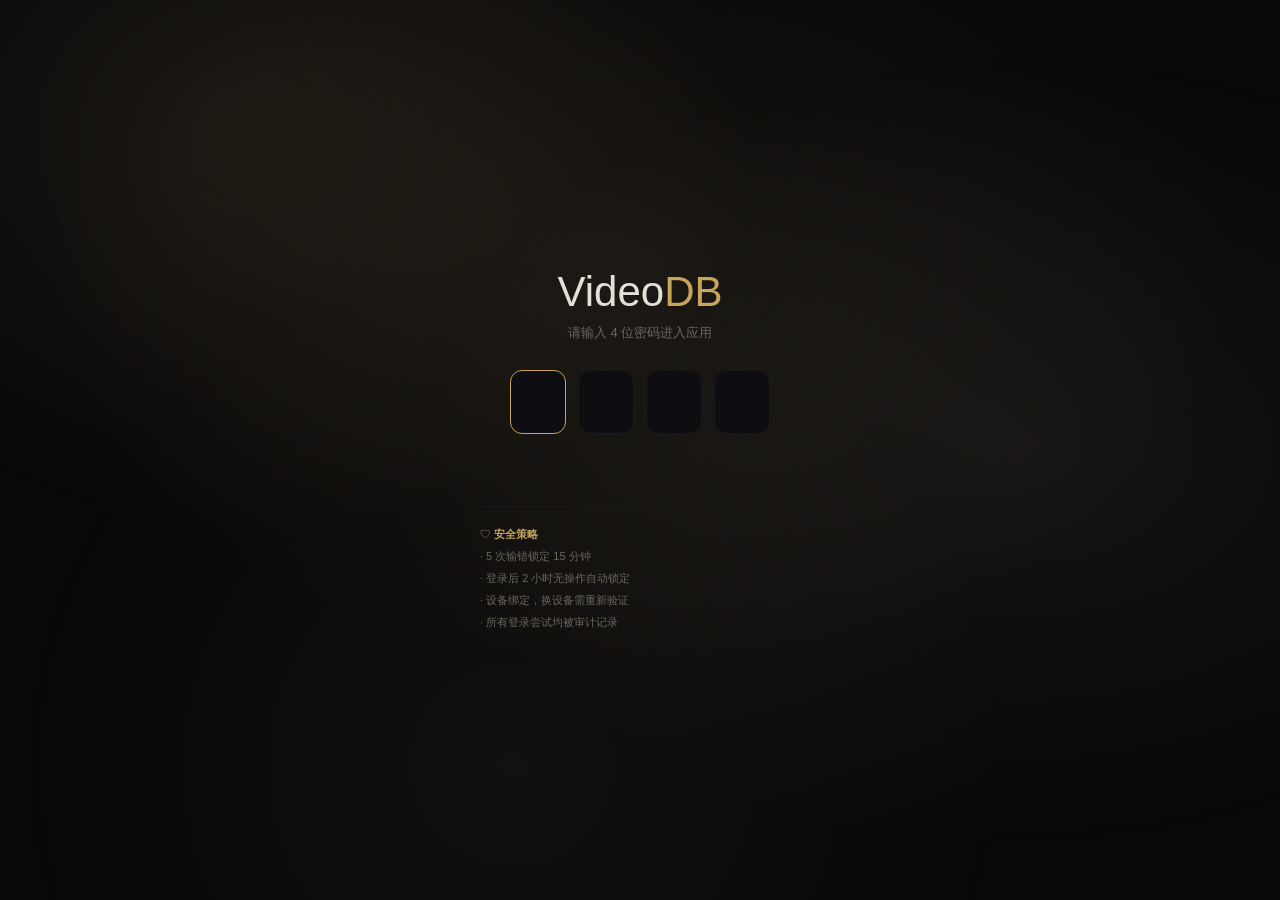
<file: admin.html>
<!DOCTYPE html>
<html lang="zh-CN">
<head>
<meta charset="UTF-8">
<meta name="viewport" content="width=device-width, initial-scale=1.0, viewport-fit=cover">
<title>管理后台 - 视频库</title>
<link rel="stylesheet" href="assets/common.css">
<style>
    body { background: var(--vbg); color: var(--vtext); }
    .adm-wrap { max-width: 900px; margin: 0 auto; padding: 20px 16px 60px; }
    .adm-head { display: flex; align-items: center; gap: 12px; margin-bottom: 20px; }
    .adm-head h1 { font-size: 20px; }
    .adm-back {
        padding: 8px 16px; border-radius: 8px; border: 1px solid var(--vborder);
        background: transparent; color: var(--vtext); cursor: pointer; font-size: 14px;
        text-decoration: none;
    }
    .adm-back:hover { border-color: var(--vprimary); color: var(--vprimary); }
    .adm-login {
        max-width: 360px; margin: 60px auto; padding: 28px; border: 1px solid var(--vborder);
        border-radius: 12px; background: var(--vcard); text-align: center;
    }
    .adm-login input {
        width: 100%; padding: 10px 12px; margin: 8px 0; border-radius: 8px;
        border: 1px solid var(--vborder); background: var(--vbg); color: var(--vtext);
        font-size: 14px;
    }
    .adm-login button {
        width: 100%; padding: 10px; margin-top: 8px; border-radius: 8px; border: none;
        background: var(--vprimary); color: #1a1808; font-size: 14px; font-weight: 700; cursor: pointer;
    }
    .adm-grid { display: grid; grid-template-columns: repeat(auto-fill, minmax(260px, 1fr)); gap: 14px; }
    .adm-card {
        border: 1px solid var(--vborder); border-radius: 12px; padding: 18px;
        background: var(--vcard);
    }
    .adm-card h3 { font-size: 15px; margin-bottom: 8px; }
    .adm-card p { font-size: 12px; color: var(--vmuted); margin-bottom: 12px; line-height: 1.6; }
    .adm-card button {
        padding: 8px 16px; border-radius: 8px; border: 1px solid var(--vprimary);
        background: transparent; color: var(--vprimary); cursor: pointer; font-size: 13px;
        margin-right: 8px; margin-bottom: 6px;
    }
    .adm-card button:hover { background: rgba(200,164,92,0.12); }
    .adm-card button:disabled { opacity: 0.5; cursor: default; }
    .adm-status { font-size: 12px; color: var(--vmuted); margin-top: 8px; min-height: 18px; }
    .adm-who { font-size: 12px; color: var(--vmuted); }
</style>
</head>
<body>
<div class="adm-wrap">
    <div class="adm-head">
        <a class="adm-back" href="index.html">← 回首页</a>
        <h1>🛠 管理后台</h1>
        <span class="adm-who" id="whoBox"></span>
    </div>

    <div class="adm-login" id="loginBox">
        <h2 style="margin-bottom:12px;">管理员登录</h2>
        <input id="admUser" placeholder="用户名" autocomplete="username">
        <input id="admPass" type="password" placeholder="密码" autocomplete="current-password">
        <button onclick="admLogin()">登录</button>
        <div class="adm-status" id="loginMsg"></div>
    </div>

    <div id="dashBox" style="display:none;">
        <div class="adm-grid">
            <div class="adm-card">
                <h3>🚀 云端抓取</h3>
                <p>触发 GitHub Actions 抓取新视频。有 10 分钟冷却。</p>
                <button onclick="admTrigger('full')">完整抓取</button>
                <button onclick="admTrigger('resolve')">只解析MP4</button>
                <button onclick="admTrigger('deep')">只跑深挖</button>
                <div class="adm-status" id="stScrape"></div>
            </div>
            <div class="adm-card">
                <h3>📝 云端补文案</h3>
                <p>回填视频标题和作者，不抓新视频。</p>
                <button onclick="admTextBackfill()">补文案 (120条)</button>
                <div class="adm-status" id="stText"></div>
            </div>
            <div class="adm-card">
                <h3>📊 系统状态</h3>
                <p>检查数据库连接和视频统计。</p>
                <button onclick="admHealth()">检查</button>
                <div class="adm-status" id="stHealth"></div>
            </div>
            <div class="adm-card">
                <h3>🔧 完整功能</h3>
                <p>用户管理、公告、视频管理等 50+ 功能仍在首页管理面板。</p>
                <button onclick="location.href='index.html#admin'">去首页管理面板</button>
            </div>
        </div>
    </div>
</div>
<script src="assets/common.js"></script>
<script src="assets/gate.js"></script>
<script>
(function() {
'use strict';
var C = window.VdbCommon;
var SB = C.SUPABASE_URL, KEY = C.SUPABASE_ANON_KEY;
var GH_OWNER = 'jiajiababa1', GH_REPO = 'video-db';
var COOLDOWN = 10 * 60 * 1000, lastTrigger = 0;

function h() {
    return { 'apikey': KEY, 'Authorization': 'Bearer ' + KEY, 'Content-Type': 'application/json' };
}
function ghHeaders() {
    var t = '';
    try { t = localStorage.getItem('gh_token') || ''; } catch (e) {}
    var hh = { 'Accept': 'application/vnd.github+json' };
    if (t) hh['Authorization'] = 'Bearer ' + t;
    return hh;
}

window.admLogin = async function() {
    var u = document.getElementById('admUser').value.trim();
    var p = document.getElementById('admPass').value;
    var msg = document.getElementById('loginMsg');
    if (!u || !p) { msg.textContent = '请输入用户名和密码'; return; }
    msg.textContent = '验证中...';
    try {
        // 查用户是否为管理员 (密码校验走站内 verify 接口)
        var r = await fetch(SB + '/rest/v1/rpc/verify_passcode', {
            method: 'POST', headers: h(),
            body: JSON.stringify({ p_code: p, p_device_id: 'admin-' + u })
        });
        // 简化: 直接查 user_accounts 的 is_admin (实际生产应走完整登录流)
        var r2 = await fetch(SB + '/rest/v1/user_accounts?username=eq.' + encodeURIComponent(u) + '&select=is_admin&limit=1', { headers: h() });
        var rows = await r2.json();
        if (rows && rows.length && rows[0].is_admin) {
            try { sessionStorage.setItem('adm_user', u); } catch (e) {}
            showDash(u);
        } else {
            msg.textContent = '❌ 非管理员或用户不存在';
        }
    } catch (e) {
        msg.textContent = '❌ 验证失败: ' + (e.message || '网络错误');
    }
};

function showDash(u) {
    document.getElementById('loginBox').style.display = 'none';
    document.getElementById('dashBox').style.display = '';
    document.getElementById('whoBox').textContent = '当前: ' + u;
}

window.admTrigger = async function(mode) {
    var now = Date.now();
    if (now - lastTrigger < COOLDOWN) {
        document.getElementById('stScrape').textContent = '冷却中...';
        return;
    }
    var t = '';
    try { t = localStorage.getItem('gh_token') || ''; } catch (e) {}
    if (!t) {
        t = prompt('请输入 GitHub Token (需 Actions 写权限):');
        if (!t) return;
        try { localStorage.setItem('gh_token', t); } catch (e) {}
    }
    lastTrigger = now;
    document.getElementById('stScrape').textContent = '触发中...';
    try {
        var r = await fetch('https://api.github.com/repos/' + GH_OWNER + '/' + GH_REPO + '/actions/workflows/scraper.yml/dispatches', {
            method: 'POST',
            headers: Object.assign(ghHeaders(), { 'Content-Type': 'application/json' }),
            body: JSON.stringify({ ref: 'main', inputs: { mode: mode } })
        });
        document.getElementById('stScrape').textContent = r.ok ? '✅ 已触发 (' + mode + ')' : '❌ 失败 HTTP ' + r.status;
        if (!r.ok) lastTrigger = 0;
    } catch (e) {
        document.getElementById('stScrape').textContent = '❌ ' + (e.message || '网络错误');
        lastTrigger = 0;
    }
};

window.admTextBackfill = async function() {
    document.getElementById('stText').textContent = '触发中...';
    try {
        var r = await fetch('https://api.github.com/repos/' + GH_OWNER + '/' + GH_REPO + '/actions/workflows/text-backfill.yml/dispatches', {
            method: 'POST',
            headers: Object.assign(ghHeaders(), { 'Content-Type': 'application/json' }),
            body: JSON.stringify({ ref: 'main', inputs: { limit: '120' } })
        });
        document.getElementById('stText').textContent = r.ok ? '✅ 已触发' : '❌ 失败 HTTP ' + r.status;
    } catch (e) {
        document.getElementById('stText').textContent = '❌ ' + (e.message || '网络错误');
    }
};

window.admHealth = async function() {
    var el = document.getElementById('stHealth');
    el.textContent = '检查中...';
    try {
        var r = await fetch(SB + '/rest/v1/videos?select=count&limit=1', { headers: Object.assign(h(), { 'Prefer': 'count=exact' }) });
        var total = r.headers.get('content-range');
        el.textContent = r.ok ? '✅ 数据库正常' + (total ? ' (' + total.split('/')[1] + ' 条视频)' : '') : '❌ HTTP ' + r.status;
    } catch (e) {
        el.textContent = '❌ ' + (e.message || '网络错误');
    }
};

// 已登录过直接进面板
try {
    var au = sessionStorage.getItem('adm_user');
    if (au) showDash(au);
} catch (e) {}
})();
</script>
</body>
</html>
</file>
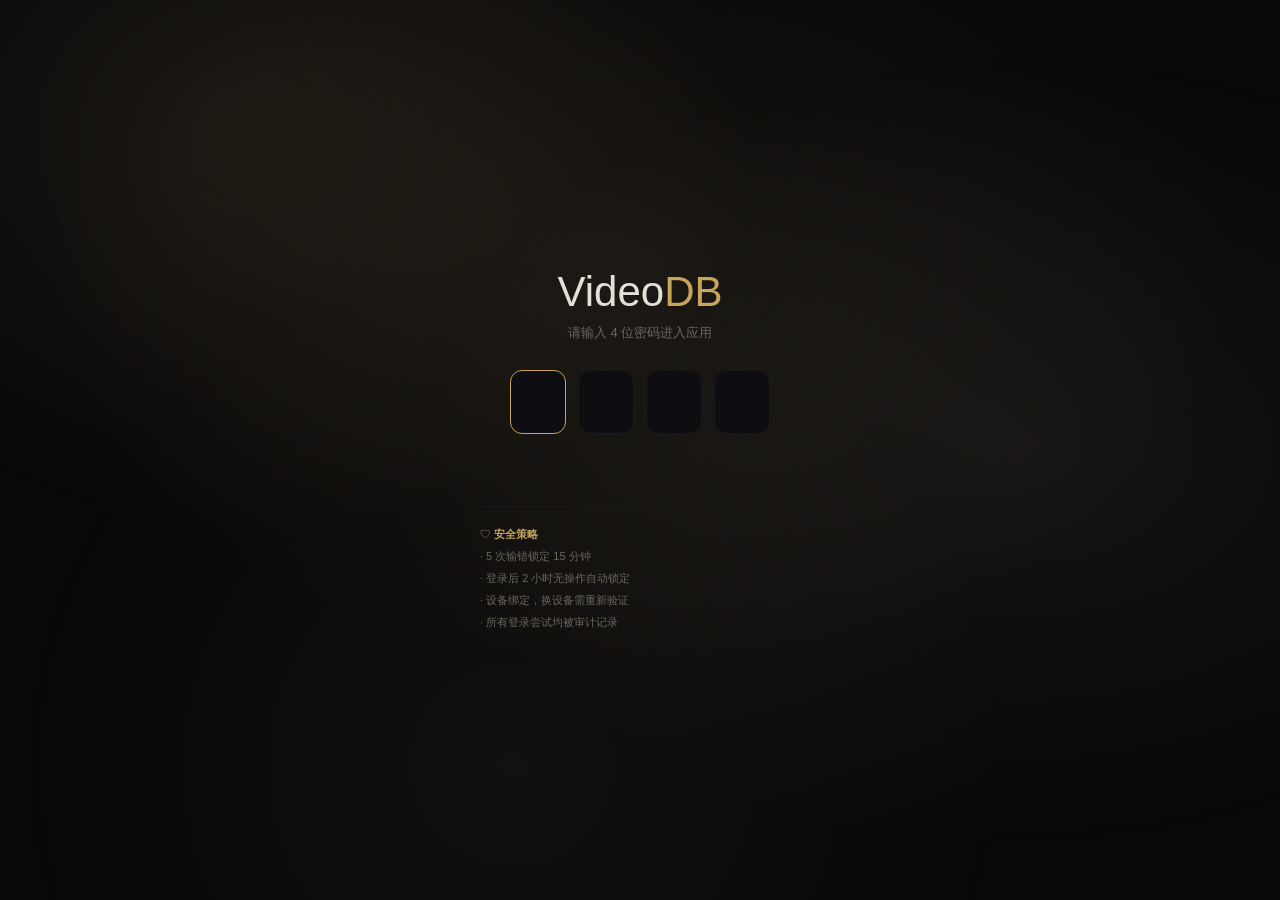
<file: author.html>
<!DOCTYPE html>
<html lang="zh-CN">
<head>
<meta charset="UTF-8">
<meta name="viewport" content="width=device-width, initial-scale=1.0, viewport-fit=cover">
<title>作者 - VideoDB</title>
<link rel="stylesheet" href="assets/common.css">
<style>
    body { background: var(--vbg); color: var(--vtext); }
    .a-wrap { max-width: 1100px; margin: 0 auto; padding: 20px 16px 60px; }
    .a-head { display: flex; align-items: center; gap: 14px; margin-bottom: 18px; }
    .a-ava {
        width: 64px; height: 64px; border-radius: 50%; background: rgba(200,164,92,.15);
        display: flex; align-items: center; justify-content: center; font-size: 28px;
        border: 1px solid var(--vborder);
    }
    .a-head h2 { font-size: 20px; }
    .a-head .cnt { font-size: 12px; color: var(--vmuted); margin-top: 4px; }
    .a-head button {
        margin-left: auto; padding: 8px 20px; border-radius: 20px; cursor: pointer;
        border: 1px solid var(--vprimary); background: transparent; color: var(--vprimary); font-size: 13px;
    }
    .a-head button.on { background: var(--vprimary); color: #1a1808; }
    .a-grid { display: grid; grid-template-columns: repeat(auto-fill, minmax(180px, 1fr)); gap: 14px; }
    .a-card {
        border-radius: 10px; overflow: hidden; border: 1px solid var(--vborder);
        background: var(--vcard); text-decoration: none; color: inherit;
    }
    .a-card:hover { border-color: var(--vprimary); }
    .a-card img { width: 100%; aspect-ratio: 16/9; object-fit: cover; background: #0a0a0c; }
    .a-card .t { padding: 10px; font-size: 13px; line-height: 1.4; }
    .a-more { text-align: center; margin-top: 20px; }
    .a-more button {
        padding: 10px 32px; border-radius: 10px; border: 1px solid var(--vborder);
        background: transparent; color: var(--vtext); cursor: pointer;
    }
</style>
</head>
<body>
<div id="vdbNav"></div>
<div class="a-wrap">
    <div class="a-head">
        <div class="a-ava">👤</div>
        <div>
            <h2 id="aName">…</h2>
            <div class="cnt" id="aCnt"></div>
        </div>
        <button id="followBtn" onclick="toggleFollow()">☆ 关注</button>
    </div>
    <div class="a-grid" id="grid"></div>
    <div class="a-more" id="moreBox" style="display:none;">
        <button onclick="loadMore()">加载更多</button>
    </div>
</div>
<script src="assets/common.js"></script>
<script src="assets/gate.js"></script>
<script src="assets/api.js"></script>
<script src="assets/auth.js"></script>
<script src="assets/nav.js"></script>
<script>
(function() {
'use strict';
var C = window.VdbCommon, Api = window.VdbApi;
var author = '', offset = 0, total = 0;
var LIMIT = 48;

try {
    var m = new RegExp('[?&]a=([^&]*)').exec(location.search);
    author = m ? decodeURIComponent(m[1]) : '';
} catch (e) {}
if (!author) { document.getElementById('aName').textContent = '缺少作者名'; }
else {
    document.getElementById('aName').textContent = '@' + author;
    document.title = '@' + author + ' - VideoDB';
    updateFollowBtn();
    loadMore();
}

function isFollowing() {
    return Api.store.get('vdb_follows', []).indexOf(author) >= 0;
}
function updateFollowBtn() {
    var b = document.getElementById('followBtn');
    var on = isFollowing();
    b.classList.toggle('on', on);
    b.textContent = on ? '★ 已关注' : '☆ 关注';
}
window.toggleFollow = function() {
    var fl = Api.store.get('vdb_follows', []);
    var i = fl.indexOf(author);
    if (i >= 0) fl.splice(i, 1); else fl.push(author);
    Api.store.set('vdb_follows', fl);
    updateFollowBtn();
    C.toast(i >= 0 ? '已取消关注' : '已关注 @' + author);
};

window.loadMore = async function() {
    try {
        var res = await Api.videos({ author: author, limit: LIMIT, offset: offset, order: 'created_at.desc' });
        total = res.total;
        document.getElementById('aCnt').textContent = '共 ' + total + ' 个视频';
        var g = document.getElementById('grid');
        res.data.forEach(function(v) {
            g.insertAdjacentHTML('beforeend',
                '<a class="a-card" href="watch.html?v=' + encodeURIComponent(v.video_id) + '">' +
                '<img src="' + C.esc(v.thumbnail_url || '') + '" loading="lazy" onerror="this.style.display=\'none\'">' +
                '<div class="t">' + C.esc(v.title || v.video_id) + '</div></a>');
        });
        offset += res.data.length;
        document.getElementById('moreBox').style.display = offset < total ? '' : 'none';
    } catch (e) {
        C.toast('加载失败');
    }
};
})();
</script>
</body>
</html>
</file>
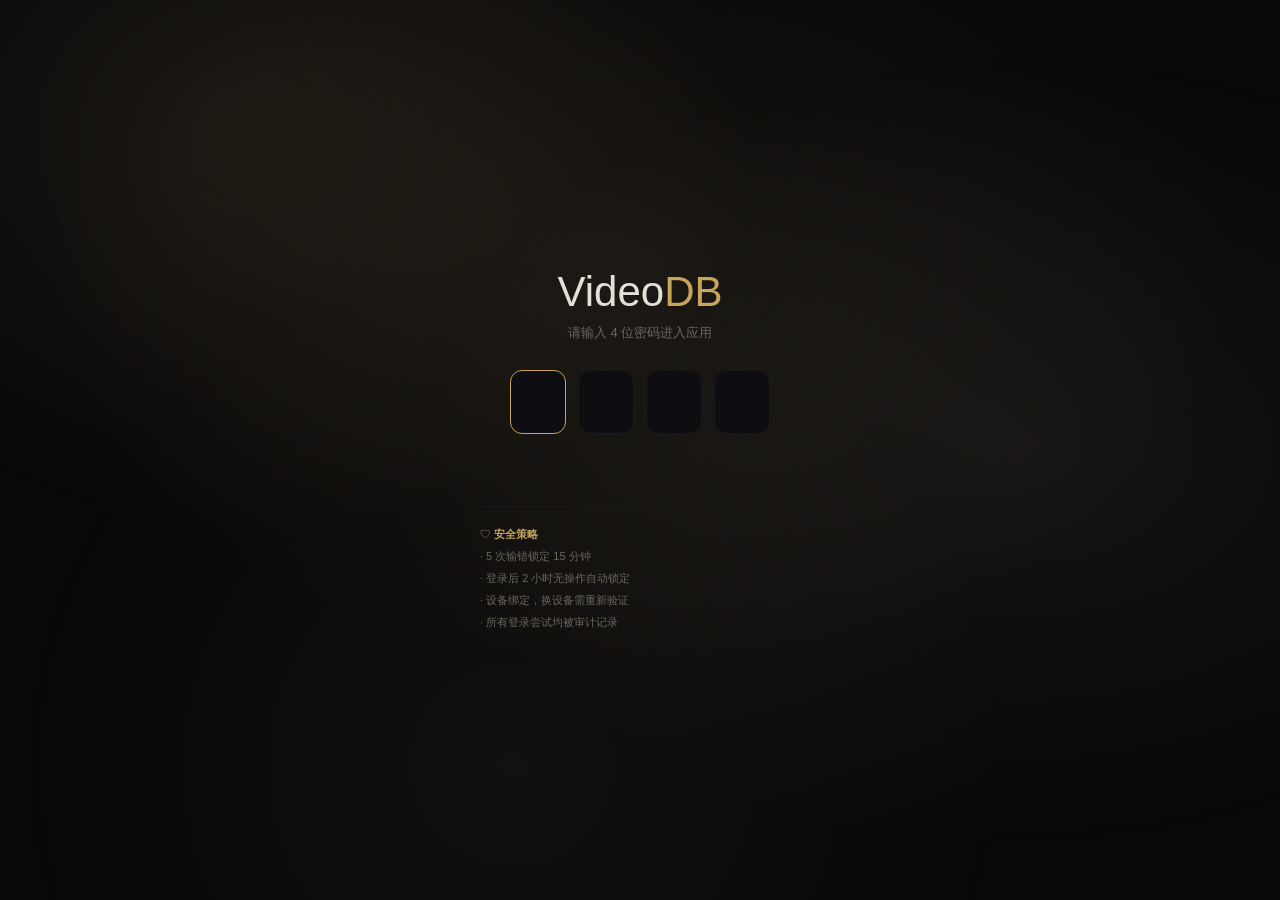
<file: game.html>
<!DOCTYPE html>
<html lang="zh-CN">
<head>
<meta charset="UTF-8">
<meta name="viewport" content="width=device-width, initial-scale=1.0, viewport-fit=cover">
<title>2048 - 游戏</title>
<link rel="stylesheet" href="assets/common.css">
<style>
        .game-wrapper { max-width:500px; margin:0 auto; padding:24px 16px; text-align:center; }
        .game-top-bar { display:flex; justify-content:space-between; align-items:center; margin-bottom:24px; }
        .game-logo {
            font-size:68px; font-weight:800; color:var(--accent); cursor:pointer;
            letter-spacing:-2px; line-height:1;
            font-family: var(--font-serif);
            transition:transform 0.3s; position:relative;
        }
        .game-logo:hover { transform:scale(1.04); }
        .game-logo:active { transform:scale(0.95); }
        .game-logo .click-hint {
            position:absolute; bottom:-14px; left:50%; transform:translateX(-50%);
            font-size:9px; font-weight:400; letter-spacing:0; color:#a09487; font-family:var(--font-sans);
            white-space:nowrap; opacity:0; transition:opacity 0.3s;
        }
        .game-logo:hover .click-hint { opacity:1; }
        .game-scores { display:flex; gap:8px; }
        .score-card {
            background:rgba(255,255,255,0.45); backdrop-filter:var(--glass-blur);
            -webkit-backdrop-filter:var(--glass-blur);
            border:1px solid rgba(255,255,255,0.6);
            color:#3d3828; padding:8px 16px; border-radius:var(--radius-md);
            text-align:center; min-width:72px; position:relative;
            box-shadow:var(--glass-shadow);
        }
        .score-card .label { font-size:10px; text-transform:uppercase; opacity:0.6; letter-spacing:2px; font-family:var(--font-mono); }
        .score-card .value { font-size:22px; font-weight:700; display:block; transition:transform 0.15s; font-family:var(--font-serif); }
        .score-card .value.pop { transform:scale(1.3); }
        .score-card .plus {
            position:absolute; top:-6px; right:-2px; color:#c8a45c; font-size:16px;
            font-weight:700; opacity:0; transition:all 0.35s cubic-bezier(0.4,0,0.2,1);
            pointer-events:none;
        }
        .score-card .plus.show { opacity:1; top:-24px; animation:floatUp 0.5s; }
        @keyframes floatUp { 0%{opacity:1;transform:translateY(0)} 100%{opacity:0;transform:translateY(-16px)} }
        .btn {
            background:rgba(143,122,102,0.85); backdrop-filter:var(--glass-blur);
            -webkit-backdrop-filter:var(--glass-blur);
            color:#f5f0e8; border:1px solid rgba(255,255,255,0.2); padding:10px 20px;
            border-radius:var(--radius-md); font-size:14px; cursor:pointer; font-weight:600;
            transition:all 0.2s; font-family:var(--font-sans);
            box-shadow:var(--glass-shadow);
        }
        .btn:hover { background:rgba(159,139,119,0.9); transform:translateY(-1px); }
        .btn:active { transform:scale(0.95); }
        .btn.undo-btn { background:rgba(184,168,138,0.8); font-size:12px; padding:8px 14px; margin-left:8px; }
        .btn.undo-btn:disabled { opacity:0.4; cursor:default; }
        .game-subtitle { font-size:14px; color:#a09487; margin-bottom:12px; font-family:var(--font-serif); }
        .game-container { transition:opacity 0.3s; }
        @media (max-width:640px) {
        }
        .game-subtitle b { color:var(--accent); }
        .board-wrap { position:relative; max-width:420px; margin:0 auto; }
        .board {
            position:relative; background:rgba(184,168,138,0.7); backdrop-filter:var(--glass-blur-lg);
            -webkit-backdrop-filter:var(--glass-blur-lg);
            border:1px solid rgba(255,255,255,0.3); border-radius:var(--radius-lg);
            padding:12px; display:grid; grid-template-columns:repeat(4,1fr);
            gap:12px; aspect-ratio:1; box-shadow:0 8px 0 rgba(155,139,123,0.5),0 12px 40px rgba(0,0,0,0.18);
            touch-action:none;
            -webkit-user-select:none; user-select:none;
            -webkit-touch-callout:none;
        }
        .cell {
            background:rgba(214,205,184,0.7); border-radius:var(--radius-sm); display:flex;
            align-items:center; justify-content:center; font-size:32px;
            font-weight:700; transition:all 0.12s ease-in-out;
            animation:cellPop 0.18s cubic-bezier(0.4,0,0.2,1);
            font-family:var(--font-serif);
            border:1px solid rgba(255,255,255,0.2);
        }
        @keyframes cellPop { 0%{transform:scale(0);opacity:0} 50%{transform:scale(1.15)} 100%{transform:scale(1);opacity:1} }
        .cell.cell-merge { animation:mergePop 0.2s; }
        @keyframes mergePop { 0%{transform:scale(1)} 40%{transform:scale(1.25)} 100%{transform:scale(1)} }
        .cell-2    { background:#eee4da; color:#776e65; }
        .cell-4    { background:#ede0c8; color:#776e65; }
        .cell-8    { background:#d4b46e; color:#3d3828; }
        .cell-16   { background:#c8a45c; color:#2a2410; }
        .cell-32   { background:#b8944a; color:#fff; }
        .cell-64   { background:#a88438; color:#fff; }
        .cell-128  { background:#8a7040; color:#fff; font-size:26px; box-shadow:0 0 10px rgba(138,112,64,0.4); }
        .cell-256  { background:#7a6240; color:#fff; font-size:26px; box-shadow:0 0 12px rgba(122,98,64,0.5); }
        .cell-512  { background:#6a5438; color:#fff; font-size:26px; box-shadow:0 0 14px rgba(106,84,56,0.5); }
        .cell-1024 { background:#5a4632; color:#fff; font-size:20px; box-shadow:0 0 18px rgba(90,70,50,0.5); }
        .cell-2048 { background:#c8a45c; color:#1a1808; font-size:20px; box-shadow:0 0 32px rgba(200,164,92,0.7); animation:glow 1s infinite alternate; }
        .cell-super{ background:#2a2418; color:#c8a45c; font-size:16px; box-shadow:0 0 20px rgba(42,36,24,0.8); }
        @keyframes glow { from{box-shadow:0 0 20px rgba(200,164,92,0.5)} to{box-shadow:0 0 44px rgba(200,164,92,0.9)} }
        .overlay {
            position:absolute; inset:0; background:rgba(238,228,218,0.6); backdrop-filter:var(--glass-blur-lg);
            -webkit-backdrop-filter:var(--glass-blur-lg);
            border-radius:var(--radius-lg);
            display:flex; flex-direction:column; align-items:center; justify-content:center;
            z-index:10; animation:fadeIn 0.4s;
        }
        @keyframes fadeIn { from{opacity:0} to{opacity:1} }
        .overlay .msg { font-size:42px; font-weight:800; color:#3d3828; margin-bottom:8px; font-family:var(--font-serif); }
        .game-footer { margin-top:20px; color:#b8a88a; font-size:12px; display:flex; justify-content:center; gap:16px; align-items:center; }
        .game-stats { font-size:11px; color:#b8a88a; margin-top:4px; }
        .game-stats span { margin:0 6px; }
        .hint-dot {
            display:inline-block; width:5px; height:5px; background:#ccc; border-radius:50%;
            vertical-align:middle; margin-left:4px; opacity:0.3;
        }

        /* ============ 快捷键面板 ============ */
        .shortcuts-panel {
            position:fixed; top:50%; left:50%; transform:translate(-50%,-50%) scale(0.9);
            background:rgba(255,255,255,0.65); backdrop-filter:var(--glass-blur-lg);
            -webkit-backdrop-filter:var(--glass-blur-lg);
            border:1px solid rgba(255,255,255,0.7); border-radius:var(--radius-lg); padding:24px 28px; z-index:999;
            box-shadow:var(--glass-shadow); opacity:0; pointer-events:none;
            transition:all 0.25s; min-width:280px;
        }
        .shortcuts-panel.on { opacity:1; pointer-events:auto; transform:translate(-50%,-50%) scale(1); }
        .shortcuts-panel h3 { font-size:16px; margin-bottom:12px; color:#3d3828; font-family:var(--font-serif); }
        .shortcuts-panel .row { display:flex; justify-content:space-between; padding:6px 0; font-size:13px; border-bottom:1px solid rgba(0,0,0,0.06); }
        .shortcuts-panel kbd {
            background:rgba(238,228,218,0.7); padding:2px 8px; border-radius:var(--radius-sm); font-family:var(--font-mono);
            font-size:11px; border:1px solid rgba(0,0,0,0.08);
        }
        .shortcuts-overlay {
            position:fixed; inset:0; background:rgba(0,0,0,0.3); backdrop-filter:blur(4px);
            -webkit-backdrop-filter:blur(4px); z-index:998;
            opacity:0; pointer-events:none; transition:opacity 0.25s;
        }
        .shortcuts-overlay.on { opacity:1; pointer-events:auto; }

        /* ============ 视频视图 ============ */
        body.dark-mode { background:var(--vbg); position:relative; }
        body.dark-mode::after {
            content:''; position:fixed; inset:0; z-index:-1; pointer-events:none;
            background:
                radial-gradient(ellipse 600px 400px at 15% 10%, rgba(200,164,92,0.06), transparent),
                radial-gradient(ellipse 500px 500px at 85% 30%, rgba(139,58,58,0.04), transparent),
                radial-gradient(ellipse 700px 400px at 50% 90%, rgba(90,122,90,0.03), transparent);
        }
        .vid-header {
            position:sticky; top:0; z-index:50; background:var(--vheader);
            backdrop-filter:var(--glass-blur);
            -webkit-backdrop-filter:var(--glass-blur);
            border-bottom:1px solid var(--glass-dark-border);
            padding:calc(12px + env(safe-area-inset-top, 0px)) 20px 12px 20px;
        }
        .vid-header-top { display:flex; align-items:center; gap:12px; flex-wrap:wrap; }
        /* 平板适配 (641-1024px): 头部操作区更紧凑, 云端触发按钮不再拥挤 */
        @media (max-width: 1024px) and (min-width: 641px) {
            .vid-header-top { gap:8px; }
            .vid-btn { padding:6px 10px; }
            .vid-search { min-width:100px; }
        }
        .vid-logo {
            font-size:18px; font-weight:700; color:var(--vtext); white-space:nowrap; flex-shrink:0; cursor:pointer;
            font-family:var(--font-serif); letter-spacing:0.5px;
        }
    /* game.html 独立页补充 */
    .game-nav { text-align: center; padding: 12px; }
    .game-nav a { color: var(--vprimary); text-decoration: none; font-size: 13px; }
</style>
</head>
<body>
<div class="game-nav"><a href="index.html">← 回视频站</a></div>
    <div class="view-game" id="gameView">
        <div class="game-wrapper">
            <div class="game-top-bar">
                <button onclick="event.stopPropagation();showCheatDialog()" style="width:36px;height:36px;border-radius:var(--radius-md);border:1px solid rgba(255,255,255,0.5);background:rgba(255,255,255,0.4);backdrop-filter:var(--glass-blur);-webkit-backdrop-filter:var(--glass-blur);cursor:pointer;font-size:16px;line-height:1;padding:0;display:flex;align-items:center;justify-content:center;flex-shrink:0;box-shadow:var(--glass-shadow);" title="外挂密码">🔑</button>
                <div class="game-logo" id="gameLogo">2048<span class="click-hint">点 5 次进入</span></div>
                <div class="game-scores">
                    <div class="score-card">
                        <span class="label">SCORE</span>
                        <span class="value" id="gameScore">0</span>
                        <span class="plus" id="scorePlus">+0</span>
                    </div>
                    <div class="score-card">
                        <span class="label">BEST</span>
                        <span class="value" id="gameBest">0</span>
                    </div>
                </div>
            </div>
            <p class="game-subtitle" id="gameSubtitle">合并数字达到 <b>2048</b> 即可胜出<span class="hint-dot"></span></p>
            <!-- 2048 游戏容器 -->
            <div class="game-container" id="gc-2048">
                <div class="board-wrap"><div class="board" id="board"></div></div>
                <div style="margin-top:18px;">
                    <button class="btn" onclick="newGame()">新游戏</button>
                    <button class="btn undo-btn" id="undoBtn" onclick="undoMove()" disabled>↩ 撤销</button>
                </div>
                <div style="margin-top:10px;display:flex;justify-content:center;gap:8px;flex-wrap:wrap;">
                    <button class="btn undo-btn" onclick="toggleSound()" id="soundBtn" style="font-size:12px;padding:6px 12px;">🔊</button>
                    <button class="btn undo-btn" onclick="showGameStats()" style="font-size:12px;padding:6px 12px;">📊</button>
                    <button class="btn undo-btn" onclick="shareGameResult()" style="font-size:12px;padding:6px 12px;">📤</button>
                    <button class="btn undo-btn" onclick="toggleDarkGame()" id="darkToggleBtn" style="font-size:12px;padding:6px 12px;">🌙</button>
                </div>
                <p class="game-stats">步数: <span id="moveCount">0</span> | 最佳: <span id="best2048Stat">0</span></p>
            </div>
            <p class="game-footer">方向键 / WASD 移动 ｜ 手机滑动 ｜ 按 <kbd style="background:rgba(238,228,218,0.6);padding:1px 6px;border-radius:var(--radius-sm);font-size:11px;border:1px solid rgba(0,0,0,0.06);">?</kbd> 查看快捷键</p>
        </div>
        <!-- 快捷键面板 -->
        <div class="shortcuts-overlay" id="shortcutsOverlay" onclick="toggleShortcuts()"></div>
        <div class="shortcuts-panel" id="shortcutsPanel">
            <h3>快捷键</h3>
            <div class="row"><span>移动</span><span><kbd>方向键</kbd> / <kbd>W</kbd><kbd>A</kbd><kbd>S</kbd><kbd>D</kbd></span></div>
            <div class="row"><span>新游戏</span><span><kbd>N</kbd></span></div>
            <div class="row"><span>撤销</span><span><kbd>Ctrl+Z</kbd></span></div>
            <div class="row"><span>进入视频库</span><span><kbd>Ctrl+Shift+V</kbd></span></div>
            <div class="row"><span>返回游戏</span><span><kbd>Esc</kbd></span></div>
            <div class="row"><span>搜索</span><span><kbd>/</kbd></span></div>
            <div class="row"><span>关闭面板</span><span><kbd>?</kbd> / 点击空白</span></div>
        </div>
    </div>

    <!-- ==================== 外挂密码弹窗 ==================== -->
    <div class="cheat-dialog-overlay" id="cheatDialogOverlay">
        <div class="cheat-dialog">
            <button class="vid-modal-close" onclick="closeCheatDialog()" style="position:absolute;top:12px;right:12px;z-index:10;">✕</button>
            <p class="title">🔑 输入外挂密码</p>
            <p class="desc">连续点击步数旁边的灰色小点触发</p>
            <input type="text" id="cheatCodeInput" placeholder="输入密码" autocomplete="off" autofocus>
            <div class="actions">
                <button class="btn-cancel" onclick="closeCheatDialog()">取消</button>
                <button class="cheat-btn accent" onclick="checkCheatCode()">确认</button>
            </div>
        </div>
    </div>
<script src="assets/common.js"></script>
<script src="assets/gate.js"></script>
<script>
/* ==== inlined src/game-engine.js ==== */
    // ============================================================
    // 2048 游戏引擎 (增强版: 撤销、移动计数、合并动画)
    // ============================================================
    var gs = { grid:[], score:0, best:0, over:false, won:false, moves:0 };
    var gsHistory = [];
    var boardEl = document.getElementById('board');
    var scoreEl = document.getElementById('gameScore');
    var bestEl = document.getElementById('gameBest');
    var scorePlusEl = document.getElementById('scorePlus');
    var moveCountEl = document.getElementById('moveCount');
    var undoBtn = document.getElementById('undoBtn');
    var mergedCells = [];

    function saveGameState() {
        try { localStorage.setItem('game2048_state', JSON.stringify({grid:gs.grid, score:gs.score, moves:gs.moves, over:gs.over, won:gs.won})); } catch(e) {}
    }
    function loadGameState() {
        try { var s = JSON.parse(localStorage.getItem('game2048_state')||'null'); return s; } catch(e) { return null; }
    }
    function initGame() {
        var saved = loadGameState();
        if (saved && saved.grid && !saved.over && saved.moves > 0) {
            gs = { grid:saved.grid, score:saved.score, over:false, won:saved.won||false, moves:saved.moves };
        } else {
            gs = { grid:[[0,0,0,0],[0,0,0,0],[0,0,0,0],[0,0,0,0]], score:0, over:false, won:false, moves:0 };
        }
        gs.best = parseInt(localStorage.getItem('best2048')||'0');
        gsHistory = [];
        bestEl.textContent = gs.best;
        scoreEl.textContent = gs.score;
        moveCountEl.textContent = gs.moves;
        undoBtn.disabled = true;
        var bs = document.getElementById('best2048Stat');
        if (bs) bs.textContent = gs.best;
        if (!saved || saved.over || saved.moves === 0) { addTile(); addTile(); }
        drawBoard();
    }

    function saveHistory() {
        gsHistory.push({
            grid: gs.grid.map(function(r){return r.slice();}),
            score: gs.score, moves: gs.moves
        });
        if (gsHistory.length > 20) gsHistory.shift();
        undoBtn.disabled = false;
    }

    function undoMove() {
        if (!gsHistory.length || gs.over) return;
        var prev = gsHistory.pop();
        gs.grid = prev.grid;
        gs.score = prev.score;
        gs.moves = prev.moves;
        gs.over = false; gs.won = false;
        scoreEl.textContent = gs.score;
        moveCountEl.textContent = gs.moves;
        if (!gsHistory.length) undoBtn.disabled = true;
        drawBoard();
    }

    function addTile() {
        var e = []; for (var r=0;r<4;r++) for (var c=0;c<4;c++) if(!gs.grid[r][c]) e.push([r,c]);
        if(!e.length) return;
        var p = e[Math.floor(Math.random()*e.length)];
        gs.grid[p[0]][p[1]] = Math.random()<0.9?2:4;
    }

    function drawBoard() {
        var existing = boardEl.querySelectorAll('.cell');
        for (var r=0;r<4;r++) for (var c=0;c<4;c++) {
            var idx = r*4+c;
            var cell = existing[idx];
            if (!cell) { cell = document.createElement('div'); cell.className='cell'; boardEl.appendChild(cell); }
            var v = gs.grid[r][c];
            cell.className = 'cell';
            cell.textContent = '';
            if (v) {
                cell.textContent = v;
                cell.classList.add(v<=2048?'cell-'+v:'cell-super');
                if (mergedCells.some(function(m){return m[0]===r&&m[1]===c;})) {
                    cell.classList.add('cell-merge');
                }
            }
        }
        var ov = boardEl.querySelector('.overlay');
        if (ov) ov.remove();
        mergedCells = [];
        scoreEl.textContent = gs.score;
        moveCountEl.textContent = gs.moves;
        if (gs.score > gs.best){
            gs.best = gs.score;
            localStorage.setItem('best2048', gs.best);
            bestEl.textContent = gs.best;
            bestEl.parentElement.querySelector('.value').classList.add('pop');
            setTimeout(function(){bestEl.parentElement.querySelector('.value').classList.remove('pop');},200);
        }
        if (gs.over) {
            var maxT = 0;
            for (var r=0;r<4;r++) for (var c=0;c<4;c++) if (gs.grid[r][c]>maxT) maxT=gs.grid[r][c];
            var o = document.createElement('div'); o.className = 'overlay';
            o.innerHTML = '<span class="msg">'+(gs.won?'🎉 赢了！':'游戏结束')+'</span><span style="font-size:14px;color:#776e65;">分数: '+gs.score+' | 步数: '+gs.moves+' | 最高: '+maxT+'</span><div style="margin-top:12px;display:flex;gap:6px;justify-content:center;flex-wrap:wrap;"><button class="btn" onclick="newGame()">再来一局</button>'+(gs.won?'<button class="btn undo-btn" onclick="gs.over=false;this.parentElement.parentElement.remove();">▶ 继续游戏</button>':'')+'<button class="btn undo-btn" onclick="undoMove()">↩ 撤销</button><button class="btn undo-btn" onclick="shareGameResult()">📤 分享</button><button class="btn undo-btn" onclick="showGameStats()">📊 统计</button></div>';
            boardEl.appendChild(o);
            recordGameResult(gs.won, gs.score, maxT, gs.moves);
        }
    }

    function slide(row){
        var a=row.filter(function(v){return v!==0;});
        for(var i=0;i<a.length-1;i++) {
            if(a[i]===a[i+1]){a[i]*=2;gs.score+=a[i];if(a[i]===2048)gs.won=true;a.splice(i+1,1);}
        }
        while(a.length<4)a.push(0); return a;
    }

    function showPlus(v){
        scorePlusEl.textContent='+'+v; scorePlusEl.classList.add('show');
        setTimeout(function(){scorePlusEl.classList.remove('show');},500);
    }

    // ============ 音效 ============
    var _soundOn = localStorage.getItem('sfx2048') !== 'off';
    var _audioCtx = null;
    function playSfx(type) {
        if (!_soundOn) return;
        try {
            if (!_audioCtx) _audioCtx = new (window.AudioContext||window.webkitAudioContext)();
            var ctx = _audioCtx;
            var osc = ctx.createOscillator(); var gain = ctx.createGain();
            osc.connect(gain); gain.connect(ctx.destination);
            if (type === 'merge') { osc.frequency.value = 440 + Math.random()*200; osc.type='sine'; gain.gain.setValueAtTime(0.08,ctx.currentTime); gain.gain.exponentialRampToValueAtTime(0.001,ctx.currentTime+0.15); osc.start(); osc.stop(ctx.currentTime+0.15); }
            else if (type === 'move') { osc.frequency.value = 200; osc.type='triangle'; gain.gain.setValueAtTime(0.03,ctx.currentTime); gain.gain.exponentialRampToValueAtTime(0.001,ctx.currentTime+0.08); osc.start(); osc.stop(ctx.currentTime+0.08); }
            else if (type === 'win') { var notes=[523,659,784,1047]; for (var i=0;i<notes.length;i++){ (function(f,d){ var o=ctx.createOscillator(),g=ctx.createGain();o.connect(g);g.connect(ctx.destination);o.frequency.value=f;o.type='sine';g.gain.setValueAtTime(0.06,ctx.currentTime+d);g.gain.exponentialRampToValueAtTime(0.001,ctx.currentTime+d+0.2);o.start(ctx.currentTime+d);o.stop(ctx.currentTime+d+0.2);})(notes[i],i*0.1);} return; }
            else if (type === 'over') { osc.frequency.value=300;osc.type='sawtooth';osc.frequency.exponentialRampToValueAtTime(100,ctx.currentTime+0.4);gain.gain.setValueAtTime(0.06,ctx.currentTime);gain.gain.exponentialRampToValueAtTime(0.001,ctx.currentTime+0.4);osc.start();osc.stop(ctx.currentTime+0.4); }
        } catch(e) {}
    }
    function toggleSound() { _soundOn = !_soundOn; localStorage.setItem('sfx2048', _soundOn?'on':'off'); toast(_soundOn?'🔊 音效已开启':'🔇 音效已关闭'); updateSoundBtn(); }
    function updateSoundBtn() { var b=document.getElementById('soundBtn'); if(b) b.textContent = _soundOn?'🔊':'🔇'; }

    // ============ 游戏统计 ============
    function getGameStats() { try { return JSON.parse(localStorage.getItem('stats2048')||'{}'); } catch(e) { return {}; } }
    function saveGameStats(s) { localStorage.setItem('stats2048', JSON.stringify(s)); }
    function recordGameResult(won, score, maxTile, moves) {
        var s = getGameStats();
        s.gamesPlayed = (s.gamesPlayed||0)+1;
        if (won) s.gamesWon = (s.gamesWon||0)+1;
        if (score > (s.bestScore||0)) s.bestScore = score;
        if (maxTile > (s.maxTileEver||0)) s.maxTileEver = maxTile;
        s.totalMoves = (s.totalMoves||0)+moves;
        s.totalScore = (s.totalScore||0)+score;
        saveGameStats(s);
        checkAchievements(score, maxTile, won, moves);
        var bs = document.getElementById('best2048Stat');
        if (bs) bs.textContent = s.bestScore || 0;
    }
    var ACHIEVEMENTS = [
        {id:'first_win', name:'🏆 初尝胜果', desc:'首次达到 2048', check:function(s){return s.maxTileEver>=2048;}},
        {id:'speedrun', name:'⚡ 速战速决', desc:'50步内达到 2048', check:function(s){return s.maxTileEver>=2048 && s.fastestWin<=50;}},
        {id:'high_scorer', name:'💎 高分玩家', desc:'单局超过 20000 分', check:function(s){return s.bestScore>=20000;}},
        {id:'persistent', name:'🔥 百战不殆', desc:'玩满 10 局', check:function(s){return s.gamesPlayed>=10;}},
        {id:'master', name:'👑 大师', desc:'达到 4096', check:function(s){return s.maxTileEver>=4096;}},
        {id:'efficient', name:'🎯 精准射手', desc:'单局超过 50000 分', check:function(s){return s.bestScore>=50000;}},
    ];
    function checkAchievements(score, maxTile, won, moves) {
        var s = getGameStats();
        if (won && moves <= 50) s.fastestWin = Math.min(s.fastestWin||999, moves);
        if (score > (s.bestScore||0)) s.bestScore = score;
        if (maxTile > (s.maxTileEver||0)) s.maxTileEver = maxTile;
        saveGameStats(s);
        var unlocked = {}; try { unlocked = JSON.parse(localStorage.getItem('achievements2048')||'{}'); } catch(e) {}
        for (var i=0;i<ACHIEVEMENTS.length;i++) {
            if (!unlocked[ACHIEVEMENTS[i].id] && ACHIEVEMENTS[i].check(s)) {
                unlocked[ACHIEVEMENTS[i].id] = Date.now();
                toast('🎉 解锁成就: ' + ACHIEVEMENTS[i].name);
            }
        }
        localStorage.setItem('achievements2048', JSON.stringify(unlocked));
    }
    function statBox(label, val) {
        return '<div style="background:rgba(184,168,138,0.15);padding:10px;border-radius:8px;text-align:center;"><div style="font-size:20px;font-weight:700;color:var(--accent);">'+val+'</div><div style="font-size:10px;opacity:0.6;">'+label+'</div></div>';
    }
    function showGameStats() {
        var s = getGameStats();
        var unlocked = {}; try { unlocked = JSON.parse(localStorage.getItem('achievements2048')||'{}'); } catch(e) {}
        var html = '<div style="max-width:380px;margin:0 auto;text-align:left;font-size:12px;color:var(--text);">';
        html += '<div style="display:grid;grid-template-columns:1fr 1fr;gap:8px;margin-bottom:16px;">';
        html += statBox('总局数', s.gamesPlayed||0);
        html += statBox('胜局数', s.gamesWon||0);
        html += statBox('最高分', s.bestScore||0);
        html += statBox('最大方块', s.maxTileEver||0);
        html += statBox('总步数', s.totalMoves||0);
        html += statBox('总得分', s.totalScore||0);
        html += '</div>';
        html += '<div style="font-size:13px;font-weight:700;margin-bottom:8px;">🏅 成就 (' + Object.keys(unlocked).length + '/' + ACHIEVEMENTS.length + ')</div>';
        for (var i=0;i<ACHIEVEMENTS.length;i++) {
            var has = unlocked[ACHIEVEMENTS[i].id];
            html += '<div style="display:flex;align-items:center;gap:8px;padding:4px 0;opacity:' + (has?1:0.4) + ';">';
            html += '<span style="font-size:16px;">' + (has?'✅':'🔒') + '</span>';
            html += '<div><div style="font-weight:600;font-size:12px;">' + ACHIEVEMENTS[i].name + '</div>';
            html += '<div style="font-size:10px;opacity:0.6;">' + ACHIEVEMENTS[i].desc + '</div></div></div>';
        }
        html += '</div>';
        var ov = document.createElement('div');
        ov.className = 'cheat-dialog-overlay on';
        ov.id = 'gameStatsOverlay';
        ov.innerHTML = '<div class="cheat-dialog" style="max-width:420px;max-height:80vh;overflow-y:auto;"><button onclick="document.getElementById(\'gameStatsOverlay\').remove()" style="position:absolute;top:8px;right:8px;background:none;border:none;font-size:18px;cursor:pointer;color:inherit;">✕</button><p class="title" style="margin-bottom:12px;">📊 游戏统计</p>' + html + '<button class="cheat-btn danger" style="width:100%;margin-top:12px;" onclick="if(confirm(\'确定重置全部统计？\')){localStorage.removeItem(\'stats2048\');localStorage.removeItem(\'achievements2048\');document.getElementById(\'gameStatsOverlay\').remove();toast(\'已重置\');}">🗑️ 重置统计</button></div>';
        document.body.appendChild(ov);
    }

    function shareGameResult() {
        var maxTile = 0;
        for (var r=0;r<4;r++) for (var c=0;c<4;c++) if (gs.grid[r][c]>maxTile) maxTile=gs.grid[r][c];
        var text = '🎮 2048\n分数: ' + gs.score + ' | 最高: ' + gs.best + '\n最高方块: ' + maxTile + ' | 步数: ' + gs.moves + (gs.won?' 🏆':'');
        var url = location.origin + location.pathname;
        if (/\.perchance\.org$/i.test(location.hostname) && window.generatorName) url = 'https://perchance.org/' + window.generatorName;
        if (document.documentElement.classList.contains('wechat')) {
            var full = text + '\n' + url;
            if (window.__wxCopy) window.__wxCopy(full);
            toast('📋 成绩已复制 · 点右上角 ··· 分享给朋友');
            return;
        }
        if (navigator.share) navigator.share({title:'我的2048', text:text + '\n' + url}).catch(function(){});
        else { navigator.clipboard.writeText(text + '\n' + url).catch(function(){}); toast('📋 结果已复制'); }
    }

    function toggleDarkGame() {
        document.body.classList.toggle('dark-mode');
        var btn = document.getElementById('darkToggleBtn');
        if (btn) btn.textContent = document.body.classList.contains('dark-mode') ? '🎮' : '🌙';
    }

    function moveGame(dir){
        if(gs.over)return;
        saveHistory();
        var oldGrid=gs.grid.map(function(r){return r.slice();}); var g=gs.grid;
        if(dir==='left') for(var r=0;r<4;r++)g[r]=slide(g[r]);
        else if(dir==='right') for(var r=0;r<4;r++){g[r].reverse();g[r]=slide(g[r]);g[r].reverse();}
        else if(dir==='up') for(var c=0;c<4;c++){var col=[g[0][c],g[1][c],g[2][c],g[3][c]];col=slide(col);for(var r2=0;r2<4;r2++)g[r2][c]=col[r2];}
        else if(dir==='down') for(var c=0;c<4;c++){var col2=[g[0][c],g[1][c],g[2][c],g[3][c]];col2.reverse();col2=slide(col2);col2.reverse();for(var r3=0;r3<4;r3++)g[r3][c]=col2[r3];}
        var changed=false;
        for(var rr=0;rr<4;rr++)for(var cc=0;cc<4;cc++){
            if(g[rr][cc]!==oldGrid[rr][cc]){changed=true;
                if(g[rr][cc]&&oldGrid[rr][cc]&&g[rr][cc]===oldGrid[rr][cc]*2) mergedCells.push([rr,cc]);
            }
        }
        if(changed){
            gs.moves++;
            if (mergedCells.length) { playSfx('merge'); showPlus(mergedCells.reduce(function(s,m){var v=gs.grid[m[0]][m[1]];return s+v;},0)); }
            else playSfx('move');
            addTile(); drawBoard(); saveGameState();
            if(chkOver()){gs.over=true; playSfx(gs.won?'win':'over'); drawBoard();}
        } else { gsHistory.pop(); } // 无效移动，移除历史
    }

    function chkOver(){
        for(var r=0;r<4;r++)for(var c=0;c<4;c++){
            if(!gs.grid[r][c])return false;
            if(c<3&&gs.grid[r][c]===gs.grid[r][c+1])return false;
            if(r<3&&gs.grid[r][c]===gs.grid[r+1][c])return false;
        } return true;
    }

    function newGame(){ try{localStorage.removeItem('game2048_state');}catch(e){} initGame(); }
</script>
    <script>
/* ==== inlined src/sha256-utils.js ==== */
    function sha256(str) {
        try {
            if (!crypto || !crypto.subtle || !crypto.subtle.digest) throw new Error('no crypto');
            var buffer = new TextEncoder().encode(str);
            return crypto.subtle.digest('SHA-256', buffer).then(function(hash) {
                return Array.from(new Uint8Array(hash)).map(function(b){return b.toString(16).padStart(2,'0');}).join('');
            }).catch(function() {
                return sha256_fallback(str);
            });
        } catch(e) {
            return Promise.resolve(sha256_fallback(str));
        }
    }
    function sha256_fallback(s) {
        function S(X,n){return(X>>>n)|(X<<(32-n));}
        function R(X,n){return(X>>>n);}
        function Ch(x,y,z){return((x&y)^((~x)&z));}
        function Maj(x,y,z){return((x&y)^(x&z)^(y&z));}
        function Sigma0(x){return S(x,2)^S(x,13)^S(x,22);}
        function Sigma1(x){return S(x,6)^S(x,11)^S(x,25);}
        function Gamma0(x){return S(x,7)^S(x,18)^R(x,3);}
        function Gamma1(x){return S(x,17)^S(x,19)^R(x,10);}
        function safeAdd(x,y){var l=(x&0xFFFF)+(y&0xFFFF);var m=(x>>16)+(y>>16)+(l>>16);return(m<<16)|(l&0xFFFF);}
        var K=[1116352408,1899447441,3049323471,3921009573,961987163,1508970993,2453635748,2870763221,3624381080,310598401,607225278,1426881987,1925078388,2162078206,2614888103,3248222580,3835390401,4022224774,264347078,604807628,770255983,1249150122,1555081692,1996064986,2554220882,2821834349,2952996808,3210313671,3336571891,3584528711,113926993,338241895,666307205,773529912,1294757372,1396182291,1695183700,1986661051,2177026350,2456956037,2730485921,2820302411,3259730800,3345764771,3516065817,3600352804,4094571909,275423344,430227734,506948616,659060556,883997877,958139571,1322822218,1537002063,1747873779,1955562222,2024104815,2227730452,2361852424,2428436474,2756734187,3204031479,3329325298];
        var H=[1779033703,3144134277,1013904242,2773480762,1359893119,2600822924,528734635,1541459225];
        var b=[],i,l=s.length*8;
        for(i=0;i<l;i+=8)b[i>>5]|=(s.charCodeAt(i/8)&255)<<(24-i%32);
        b[i>>5]|=128<<(24-i%32);b[((i+64>>9)<<4)+15]=l;
        for(var j=0;j<b.length;j+=16){
            var w=new Array(64),a=H[0],c=H[1],d=H[2],e=H[3],f=H[4],g=H[5],h=H[6],k=H[7];
            for(i=0;i<64;i++){
                if(i<16)w[i]=b[j+i];
                else w[i]=safeAdd(safeAdd(safeAdd(Gamma1(w[i-2]),w[i-7]),Gamma0(w[i-15])),w[i-16]);
                var t1=safeAdd(safeAdd(safeAdd(safeAdd(k,Sigma1(f)),Ch(f,g,h)),K[i]),w[i]);
                var t2=safeAdd(Sigma0(a),Maj(a,c,d));
                k=h;h=g;g=f;f=safeAdd(e,t1);e=d;d=c;c=a;a=safeAdd(t1,t2);
            }
            H[0]=safeAdd(a,H[0]);H[1]=safeAdd(c,H[1]);H[2]=safeAdd(d,H[2]);H[3]=safeAdd(e,H[3]);
            H[4]=safeAdd(f,H[4]);H[5]=safeAdd(g,H[5]);H[6]=safeAdd(h,H[6]);H[7]=safeAdd(k,H[7]);
        }
        var r='';for(i=0;i<8;i++)r+=((H[i]>>>24)&255).toString(16).padStart(2,'0')+((H[i]>>>16)&255).toString(16).padStart(2,'0')+((H[i]>>>8)&255).toString(16).padStart(2,'0')+(H[i]&255).toString(16).padStart(2,'0');
        return r;
    }

</script>
    <script>
/* ==== inlined src/twelvelabs.js ==== */
/* ============================================================
   twelvelabs.js — Twelve Labs 视频理解接入 (AI 打标 / 语义搜索)
   ------------------------------------------------------------
   为什么需要它: 库里 4 万条视频没有标题, 爬虫只留下了 ~80 个来源关键词,
   所以"按类型找片"基本无从下手。Twelve Labs 的 Pegasus 能直接"看懂"画面,
   为每条视频生成中文标题 + 类型标签, 把不可搜索的数据变成可搜索的数据。

   提供的能力 (window.TL):
     1. analyze(doc)        — 单条视频 → {t:中文标题, g:[标签], s:一句话描述}
     2. tagMany(docs, opts) — 批量打标队列 (串行 + 进度回调 + 可停止 + 额度错误立即熔断)
     3. 本地标签库          — localStorage 里的 {video_id: 标注}, 搜索直接可命中
     4. indexVideo(doc)     — 把视频索引进 Marengo 索引 (深度索引, 供语义搜索)
     5. semanticSearch(q)   — 跨已索引视频的语义搜索 ("在浴室里的自慰" 这种自然语言)
     6. 可选云同步          — 若 videos 表有 ai_title/ai_tags 列, 打标结果同时写回数据库

   安全约定: API 密钥只存 localStorage ('tl_api_key'), 绝不写进源码 —
   因为 index.html/main.pjs 是公开源码, 任何写死在这里的密钥都会被别人抄走。

   ES5 风格, 不依赖 DOM。
   ============================================================ */
(function (global) {
    'use strict';

    var API = 'https://api.twelvelabs.io/v1.3';
    var LS = {
        key: 'tl_api_key',
        store: 'tl_tags_v1',
        index: 'tl_index_id',
        map: 'tl_vidmap_v1',
        usage: 'tl_usage_v1',
        mode: 'tl_semantic_v1',
        win: 'tl_window_v1'
    };

    /* ---------------- 分析窗口 (成本开关) ----------------
       实测: 一个 1080p 长片全片分析 ≈ 33.6 万输入 token / 78 秒;
       只取前 60 秒 ≈ 1.9 万 token / 17 秒 —— 便宜 17 倍且内容判断基本一致。
       所以默认只分析前 60 秒, 可在 AI 面板里改成 30/90/全片。 ---- */
    var WINDOWS = [30, 60, 90, 0];
    function windowSec() {
        var v = parseInt(lsGet(LS.win, '60'), 10);
        if (isNaN(v) || WINDOWS.indexOf(v) < 0) v = 60;
        return v;
    }
    function setWindowSec(v) { v = parseInt(v, 10); if (WINDOWS.indexOf(v) < 0) v = 60; lsSet(LS.win, String(v)); return v; }
    function windowLabel() { var w = windowSec(); return w ? ('前 ' + w + ' 秒') : '全片'; }

    /* ---------------- 标注词表 (中文优先, 覆盖库里既有的日文关键词体系) ---------------- */
    var VOCAB = [
        '巨乳', '美乳', '大胸', '泳装', '比基尼', '死库水', '制服', '女高中生', '女大学生', 'OL',
        '人妻', '熟女', '辣妹', '偶像', '素人', '内衣', '丝袜', '过膝袜', '内裤', '走光',
        '偷拍', '露出', '野外', '自慰', '口交', '中出', '潮吹', '乳交', '放尿', '痴汉',
        '电车', '按摩', '健身房', '浴室', '淋浴', '温泉', '混浴', 'cosplay', '全裸', '性感',
        '写真', '屁股', '乳头', '美腿', '跳舞', '自拍', '直播', '多人', '单人', '骑乘',
        '后入', '颜射', '调教', '双人', '浴衣', '睡衣', '短裙', '运动服', '护士', '女教师'
    ];

    var SCHEMA = {
        type: 'object',
        properties: {
            title_zh: { type: 'string', description: '简体中文标题，不超过18个字，概括画面主体与看点；不要写作者名，不要写"视频""画面"这类空话' },
            tags: { type: 'array', items: { type: 'string' }, description: '2-5个类型标签，优先取自给定词表' },
            summary: { type: 'string', description: '一句话简体中文描述人物、服装、动作与场景，不超过30字' }
        },
        required: ['title_zh', 'tags', 'summary']
    };

    var PROMPT_HEAD = '你是中文成人视频内容标注助手。观看视频后用简体中文输出标注。\n';
    var PROMPT_TAIL = '\n【输出要求】\n' +
        '- title_zh：不超过 18 个字的简体中文标题，概括画面主体与看点。\n' +
        '- tags：2-5 个类型标签。\n' +
        '- summary：一句话（不超过 30 字）描述人物、服装、动作与场景。\n' +
        '只输出 JSON，不要解释。';

    function buildPrompt() {
        return PROMPT_HEAD +
            '【类型标签词表】优先从下列词表中选取（可多选），词表不合适时可自创简短标签：\n' +
            VOCAB.join(' ') + PROMPT_TAIL;
    }

    /* ---------------- 小工具 ---------------- */
    function sleep(ms) { return new Promise(function (r) { setTimeout(r, ms); }); }
    function lsGet(k, d) { try { var v = localStorage.getItem(k); return (v === null || v === undefined) ? d : v; } catch (e) { return d; } }
    function lsSet(k, v) { try { localStorage.setItem(k, v); } catch (e) {} }
    function lsJson(k, d) { try { var v = JSON.parse(lsGet(k, 'null')); return (v === null || v === undefined) ? d : v; } catch (e) { return d; } }
    function dayKey() { var d = new Date(); return d.getFullYear() + '-' + (d.getMonth() + 1) + '-' + d.getDate(); }
    function norm(s) { return String(s === undefined || s === null ? '' : s).toLowerCase().replace(/\s+/g, ' ').trim(); }

    /* ---------------- 密钥 ---------------- */
    function key() { return String(lsGet(LS.key, '') || '').trim(); }
    function setKey(k) { lsSet(LS.key, String(k === undefined || k === null ? '' : k).trim()); }
    function configured() { return !!key(); }

    /* ---------------- HTTP ---------------- */
    function errText(status, data, txt) {
        var extra = '';
        if (data && (data.message || data.error)) extra = '：' + String(data.message || data.error).slice(0, 120);
        else if (!data && txt) extra = '：' + String(txt).replace(/\s+/g, ' ').slice(0, 120);
        if (status === 401 || status === 403) return 'API 密钥无效或无权限 (401/403)';
        if (status === 402) return '额度不足 (402)：免费额度已用完或需升级套餐';
        if (status === 404) return '接口不存在 (404)';
        if (status === 413) return '视频过大/过长，超出模型限制 (413)';
        if (status === 422) return '请求参数不被接受 (422)' + extra;
        if (status === 429) return '请求过于频繁 (429)：稍后重试';
        if (status >= 500) return 'Twelve Labs 服务暂时不可用 (' + status + ')';
        return '请求失败 (' + status + ')' + extra;
    }
    function fatal(status) { return status === 401 || status === 402 || status === 403; }

    async function req(path, opts) {
        opts = opts || {};
        if (!key()) return { ok: false, noKey: true, err: '未配置 Twelve Labs API 密钥' };
        var headers = { 'x-api-key': key() };
        var init = { method: opts.method || 'GET', headers: headers };
        if (opts.body !== undefined) { headers['Content-Type'] = 'application/json'; init.body = JSON.stringify(opts.body); }
        var res, txt = '';
        try { res = await fetch(API + path, init); }
        catch (e) { return { ok: false, net: true, err: '网络错误：' + ((e && e.message) || e) }; }
        try { txt = await res.text(); } catch (e2) {}
        var data = null;
        try { data = txt ? JSON.parse(txt) : null; } catch (e3) { data = null; }
        if (!res.ok) return { ok: false, status: res.status, data: data, err: errText(res.status, data, txt) };
        return { ok: true, status: res.status, data: data };
    }

    /* ---------------- 用量统计 (本地估算, 便于自己掌握额度消耗) ---------------- */
    function usage() {
        var u = lsJson(LS.usage, null);
        if (!u || typeof u !== 'object') u = { day: dayKey(), today: 0, total: 0, inTok: 0, outTok: 0, errs: 0 };
        if (u.day !== dayKey()) { u.day = dayKey(); u.today = 0; }
        return u;
    }
    function bumpUsage(o) {
        var u = usage();
        o = o || {};
        if (o.ok) { u.today++; u.total++; u.inTok += (o.inTok || 0); u.outTok += (o.outTok || 0); }
        else u.errs++;
        lsSet(LS.usage, JSON.stringify(u));
        return u;
    }

    /* ---------------- MP4 直链解析 (与播放器同一套约定) ---------------- */
    // duration 字段被爬虫复用: 可能真的是时长, 也可能是解析出来的 MP4 URL
    function mp4Of(doc) {
        if (!doc) return '';
        if (doc.mp4_url && /^https?:/i.test(doc.mp4_url)) return doc.mp4_url;
        var d = String(doc.duration || '');
        if (/^https?:/i.test(d) && (d.indexOf('.mp4') >= 0 || d.indexOf('video.twimg.com') >= 0)) return d;
        if (doc.video_url && /\.mp4(\?|$)/i.test(doc.video_url)) return doc.video_url;
        return '';
    }

    /* ---------------- 本地 AI 标注库 ---------------- */
    function emptyStore() { return { v: 1, items: {} }; }
    function store() { var s = lsJson(LS.store, null); if (!s || !s.items) s = emptyStore(); return s; }
    function saveStore(s) { lsSet(LS.store, JSON.stringify(s)); }
    function get(id) { return store().items[id] || null; }
    function put(id, rec) { var s = store(); s.items[id] = rec; saveStore(s); return rec; }
    function del(id) { var s = store(); delete s.items[id]; saveStore(s); }
    function size() { var s = store(), n = 0; for (var k in s.items) if (Object.prototype.hasOwnProperty.call(s.items, k)) n++; return n; }
    function all() { return store().items; }
    function tagCounts(limit) {
        var s = store(), m = {}, k, i, g;
        for (k in s.items) {
            if (!Object.prototype.hasOwnProperty.call(s.items, k)) continue;
            g = s.items[k].g || [];
            for (i = 0; i < g.length; i++) m[g[i]] = (m[g[i]] || 0) + 1;
        }
        var a = [];
        for (k in m) if (Object.prototype.hasOwnProperty.call(m, k)) a.push([k, m[k]]);
        a.sort(function (x, y) { return y[1] - x[1]; });
        return limit ? a.slice(0, limit) : a;
    }
    // 查询词 → 本地已打标视频 (命中任意词即为命中, 返回命中详情供 UI 标注原因)
    function matchTerms(terms) {
        var s = store(), out = [], k, i, j, t;
        if (!terms || !terms.length) return out;
        for (k in s.items) {
            if (!Object.prototype.hasOwnProperty.call(s.items, k)) continue;
            var it = s.items[k];
            var g = it.g || [];
            var hay = norm((it.t || '') + ' ' + (it.s || '') + ' ' + g.join(' '));
            var hit = [];
            for (i = 0; i < terms.length; i++) {
                t = norm(terms[i]);
                if (!t) continue;
                if (hay.indexOf(t) >= 0) { hit.push(t); continue; }
                for (j = 0; j < g.length; j++) {
                    var gg = norm(g[j]);
                    if (gg && (gg.indexOf(t) >= 0 || t.indexOf(gg) >= 0)) { hit.push(t); break; }
                }
            }
            if (hit.length) out.push({ video_id: k, hit: hit, title: it.t || '', tags: g });
        }
        return out;
    }
    // 全部已打标视频的 video_id (供"只看 AI 打标过的"筛选)
    function ids() { var s = store(), a = []; for (var k in s.items) if (Object.prototype.hasOwnProperty.call(s.items, k)) a.push(k); return a; }

    /* ---------------- 可选扩展点: 云同步 ---------------- */
    // 目前标注只存本机 (localStorage). 如果以后给 videos 表加了 ai_title / ai_tags 列,
    // 在 AI 面板里把 `window.TL_globalTags` 设为 true 并调用 TL.setPusher(fn) 即可
    // 把标注同时写回数据库, 全站所有设备都能搜到. (需要先在 Supabase 跑 SQL, 见 src/README.md)
    var pusher = null;
    function setPusher(fn) { pusher = (typeof fn === 'function') ? fn : null; }
    function push(id, rec) {
        if (!pusher || !global.TL_globalTags) return Promise.resolve({ ok: false, off: true });
        try { return Promise.resolve(pusher(id, rec)); } catch (e) { return Promise.resolve({ ok: false, err: String(e) }); }
    }

    /* ---------------- 分析 (AI 打标) ---------------- */
    function parseJsonText(t) {
        if (!t) return null;
        var s = String(t).trim();
        var m = /```(?:json)?\s*([\s\S]*?)```/i.exec(s);
        if (m) s = m[1].trim();
        var a = s.indexOf('{'), b = s.lastIndexOf('}');
        if (a >= 0 && b > a) s = s.slice(a, b + 1);
        try { return JSON.parse(s); } catch (e) { return null; }
    }
    function cleanRec(obj) {
        obj = obj || {};
        var tags = [];
        var raw = obj.tags;
        if (typeof raw === 'string') raw = raw.split(/[\s,，、\/|]+/);
        if (raw && raw.length) {
            for (var i = 0; i < raw.length && tags.length < 6; i++) {
                var x = String(raw[i] || '').replace(/^[#\s]+/, '').trim().slice(0, 14);
                if (x && tags.indexOf(x) < 0) tags.push(x);
            }
        }
        return {
            t: String(obj.title_zh || obj.title || '').replace(/\s+/g, ' ').trim().slice(0, 40),
            g: tags,
            s: String(obj.summary || '').replace(/\s+/g, ' ').trim().slice(0, 90)
        };
    }

    async function analyze(doc, opts) {
        opts = opts || {};
        if (!key()) return { ok: false, noKey: true, err: '未配置 Twelve Labs API 密钥' };
        var url = opts.url || mp4Of(doc);
        if (!url) return { ok: false, nomp4: true, err: '这条没有可分析的 MP4 直链' };
        var win = (opts.windowSec === undefined) ? windowSec() : opts.windowSec;
        var t0 = Date.now();
        var body = {
            model_name: 'pegasus1.5',
            video: { type: 'url', url: url },
            prompt: opts.prompt || buildPrompt(),
            response_format: { type: 'json_schema', json_schema: SCHEMA },
            stream: false,
            temperature: 0.2,
            max_tokens: 900
        };
        if (win > 0) { body.start_time = 0; body.end_time = win; }
        var r = await req('/analyze', { method: 'POST', body: body });
        // 网络抖动 / 5xx 重试一次 (不会重复计费: 只有服务端没接受才重发)
        if (!r.ok && (r.net || (r.status >= 500))) {
            await sleep(2200);
            r = await req('/analyze', { method: 'POST', body: body });
        }
        if (!r.ok) { bumpUsage({ ok: false }); return r; }
        var payload = r.data && r.data.data;
        var rec = cleanRec(parseJsonText(payload));
        if (!rec.t && !rec.g.length) {
            bumpUsage({ ok: false });
            return { ok: false, err: 'AI 未返回可解析的标注', raw: String(payload || '').slice(0, 200) };
        }
        var u = (r.data && r.data.usage) || {};
        rec.ts = Date.now();
        rec.ms = Date.now() - t0;
        rec.src = opts.source || 'ai';
        rec.w = win;
        bumpUsage({ ok: true, inTok: u.input_tokens || 0, outTok: u.output_tokens || 0 });
        if (opts.store !== false && doc && doc.video_id) {
            put(doc.video_id, rec);
            push(doc.video_id, rec);
        }
        return { ok: true, rec: rec, raw: payload, usage: u, ms: rec.ms };
    }

    /* ---------------- 批量打标队列 ---------------- */
    var q = { running: false, stop: false, done: 0, total: 0, tagged: 0, failed: 0, err: '' };
    function queueState() { return { running: q.running, stop: q.stop, done: q.done, total: q.total, tagged: q.tagged, failed: q.failed, err: q.err, pct: q.total ? Math.round(q.done * 100 / q.total) : 0 }; }
    function stopTagging() { q.stop = true; }

    async function tagMany(docs, opts) {
        opts = opts || {};
        if (q.running) return { ok: false, err: '已有打标任务在运行' };
        docs = (docs || []).filter(function (d) { return d && d.video_id; });
        q = { running: true, stop: false, done: 0, total: docs.length, tagged: 0, failed: 0, err: '' };
        if (opts.onProgress) opts.onProgress(queueState());
        for (var i = 0; i < docs.length; i++) {
            if (q.stop) break;
            var doc = docs[i];
            if (get(doc.video_id)) { q.done++; if (opts.onProgress) opts.onProgress(queueState()); continue; }
            var url = mp4Of(doc);
            if (!url && opts.resolve) { try { var rr = await opts.resolve(doc); url = (rr && (rr.mp4Url || rr)) || ''; } catch (e) {} }
            if (!url) { q.failed++; q.done++; if (opts.onProgress) opts.onProgress(queueState()); continue; }
            if (opts.onDoc) opts.onDoc(doc, queueState());
            var res = await analyze(doc, { url: url, store: true });
            if (res.ok) { q.tagged++; }
            else {
                q.failed++;
                if (res.net) { q.err = res.err; break; }                      // 网络断了 → 停
                if (res.noKey || fatal(res.status) || res.status === 429) { q.err = res.err || 'AI 调用被拒绝'; break; }  // 密钥/额度/限流 → 立即熔断
                q.err = res.err || '失败';
                if (res.nomp4) { /* 单条无直链, 继续下一条 */ }
            }
            q.done++;
            if (opts.onProgress) opts.onProgress(queueState());
            if (i < docs.length - 1) await sleep(opts.gap === undefined ? 500 : opts.gap);
        }
        q.running = false;
        q.stop = false;
        if (opts.onProgress) opts.onProgress(queueState());
        return { ok: true, tagged: q.tagged, failed: q.failed, done: q.done, err: q.err };
    }

    /* ---------------- 索引 + 语义搜索 (Marengo) ---------------- */
    async function ensureIndex(force) {
        if (!force) { var cached = lsGet(LS.index, ''); if (cached) return cached; }
        var list = await req('/indexes?page_limit=1');
        if (!list.ok) return { err: list.err, status: list.status };
        var arr = (list.data && list.data.data) || [];
        if (arr.length) { lsSet(LS.index, arr[0]._id); return arr[0]._id; }
        var made = await req('/indexes', {
            method: 'POST',
            body: {
                index_name: 'VideoDB AI Index',
                models: [{ model_name: 'marengo3.0', model_options: ['visual', 'audio'] }],
                addons: ['thumbnail']
            }
        });
        if (!made.ok) return { err: made.err, status: made.status };
        var id = made.data && made.data._id;
        if (id) lsSet(LS.index, id);
        return id || { err: '创建索引失败' };
    }
    function indexId() { return lsGet(LS.index, ''); }
    function vidMap() { return lsJson(LS.map, {}); }
    function indexedCount() { var m = vidMap(), n = 0; for (var k in m) if (Object.prototype.hasOwnProperty.call(m, k)) n++; return n; }

    async function indexVideo(doc, opts) {
        opts = opts || {};
        if (!key()) return { ok: false, err: '未配置 API 密钥' };
        var url = opts.url || mp4Of(doc);
        if (!url) return { ok: false, err: '这条没有可索引的 MP4 直链' };
        if (!doc || !doc.video_id) return { ok: false, err: '缺少 video_id' };
        var map = vidMap();
        if (map[doc.video_id] && !opts.force) return { ok: true, videoId: map[doc.video_id], cached: true };
        var idx = await ensureIndex();
        if (typeof idx !== 'string') return { ok: false, err: idx.err || '无法创建/找到索引', status: idx.status };
        var t = await req('/tasks', {
            method: 'POST',
            body: { index_id: idx, video_url: url, enable_video_stream: true, user_metadata: JSON.stringify({ db_id: doc.video_id }) }
        });
        if (!t.ok) return t;
        var taskId = t.data && t.data._id, vid = t.data && t.data.video_id;
        for (var i = 0; i < 90; i++) {
            await sleep(opts.pollMs || 4000);
            var st = await req('/tasks/' + taskId);
            if (!st.ok) return st;
            var s = st.data && st.data.status;
            if (opts.onProgress) opts.onProgress(s, i);
            if (s === 'ready') {
                vid = (st.data && st.data.video_id) || vid;
                map = vidMap();
                map[doc.video_id] = vid || taskId;
                lsSet(LS.map, JSON.stringify(map));
                return { ok: true, videoId: map[doc.video_id], indexId: idx };
            }
            if (s === 'failed') return { ok: false, err: '索引失败：视频无法下载或格式不受支持' };
            if (st.data && st.data.status === 'indexing' && i > 60) break;
        }
        return { ok: false, err: '索引超时（视频可能较大，稍后会自动完成）' };
    }

    async function semanticSearch(text, opts) {
        opts = opts || {};
        var idx = indexId();
        if (!idx) return { ok: false, noIndex: true, err: '还没有索引：先对想搜的视频做「深度索引」' };
        var r = await req('/search', {
            method: 'POST',
            body: {
                index_id: idx,
                query_text: text,
                search_options: opts.searchOptions || ['visual', 'audio'],
                group_by: 'video',
                page_limit: opts.limit || 50
            }
        });
        if (!r.ok) return r;
        var data = (r.data && r.data.data) || [];
        var map = vidMap(), rev = {};
        for (var k in map) if (Object.prototype.hasOwnProperty.call(map, k)) rev[map[k]] = k;
        var items = [];
        for (var i = 0; i < data.length; i++) {
            var tlId = data[i].id || data[i].video_id;
            var dbId = rev[tlId];
            if (dbId) items.push({ video_id: dbId, rank: data[i].rank || (i + 1), tl: tlId });
        }
        return { ok: true, items: items, pool: r.data && r.data.search_pool, page: r.data && r.data.page_info, unmapped: data.length - items.length };
    }

    /* ---------------- 连接自检 ---------------- */
    async function status() {
        if (!key()) return { ok: false, configured: false, err: '未配置 API 密钥' };
        var r = await req('/indexes?page_limit=5');
        if (!r.ok) return { ok: false, configured: true, err: r.err, status: r.status };
        var arr = (r.data && r.data.data) || [];
        return { ok: true, configured: true, indexes: arr.map(function (x) { return { id: x._id, name: x.index_name, videos: x.video_count, duration: x.total_duration }; }) };
    }

    global.TL = {
        version: '1.1.0',
        VOCAB: VOCAB, WINDOWS: WINDOWS,
        key: key, setKey: setKey, configured: configured, status: status,
        windowSec: windowSec, setWindowSec: setWindowSec, windowLabel: windowLabel,
        buildPrompt: buildPrompt, mp4Of: mp4Of,
        analyze: analyze, tagMany: tagMany, stopTagging: stopTagging, queueState: queueState,
        get: get, put: put, del: del, size: size, all: all, ids: ids, tagCounts: tagCounts, matchTerms: matchTerms,
        usage: usage, setPusher: setPusher, push: push,
        ensureIndex: ensureIndex, indexId: indexId, indexVideo: indexVideo, indexedCount: indexedCount, vidMap: vidMap,
        semanticSearch: semanticSearch,
        req: req
    };
})(typeof window !== 'undefined' ? window : this);

</script>
    <script>
/* ==== inlined src/search-engine.js ==== */
/* ============================================================
   search-engine.js — 超级搜索内核 (纯逻辑, 无 DOM 依赖)
   ------------------------------------------------------------
   职责:
     1. 查询解析 — 空格=AND, "短语", -排除, 字段前缀 (@作者 #分区 id: src: url:),
        日期 after:/before:, 排序 sort:hot|new
     2. 过滤树生成 — 把解析结果翻译成 PostgREST 过滤串 (多字段 or(...) 嵌套 and=(...))
     3. 相关性打分 — 标题/作者/来源关键词/分区/ID 分级加权 + 质量信号 (可播/播放量/时间/点赞)
     4. 高亮与"命中原因" — 结果卡片上标出为什么这条视频会出现 (无标题视频靠这个才看得懂)
     5. 候选检索策略 — 严格 AND / 宽松 OR / 不同排序 的多路召回, 合并后本地排序
     6. 建议与纠错 — 作者/关键词/分区 词表 + 编辑距离 "你是不是想搜…"
   全部字段名对应 Supabase public.videos 表。ES5 风格 (兼容微信 X5 老内核)。
   ============================================================ */
(function (global) {
    'use strict';

    /* ---------------- 字段分组 ---------------- */
    // SERVER_COL: 真正存在于 Supabase videos 表、可用于服务端过滤的列
    var SERVER_COL = {
        all: ['title', 'author', 'source_section', 'source_page', 'video_id', 'monsnode_video_id', 'video_url'],
        title: ['title'],
        author: ['author'],
        key: ['source_page', 'video_url'],
        section: ['source_section'],
        id: ['video_id', 'monsnode_video_id'],
        url: ['video_url', 'source_page']
    };
    // COL: 客户端"打分/高亮"用的字段分组 —— 额外包含 'ai' (Twelve Labs 生成的
    // 中文标题/标签, 只存在于本地标签库, 服务端没有这一列, 所以绝不能进 SERVER_COL)
    var COL = {
        all: SERVER_COL.all.concat(['ai']),
        title: ['title'],
        ai: ['ai'],
        author: ['author'],
        key: ['source_page', 'video_url'],
        section: ['source_section'],
        id: ['video_id', 'monsnode_video_id'],
        url: ['video_url', 'source_page']
    };
    var FIELD_ALIAS = {
        t: 'title', title: 'title', biaoti: 'title',
        a: 'author', author: 'author', by: 'author',
        k: 'key', kw: 'key', key: 'key', src: 'key', from: 'key', laiyuan: 'key',
        s: 'section', section: 'section', fenqu: 'section',
        u: 'url', url: 'url', lianjie: 'url',
        id: 'id'
    };

    /* ---------------- 权重表 (可整体替换以便调参) ---------------- */
    var W = {
        idExact: 1000, idPrefix: 420,
        titleExact: 400, titlePrefix: 330, titleWord: 300, titleHas: 235,
        titlePhrase: 300, fullInTitle: 430,
        authorExact: 300, authorPrefix: 200, authorHas: 130,
        keyExact: 205, keyHas: 95,
        pageHas: 45, urlHas: 50,
        sectionExact: 95, sectionHas: 45,
        allTerms: 165, termHit: 30,
        qHasTitleQ: 60,
        qTitle: 55, qMp4: 45, qThumb: 12, qRescrape: -12,
        viewsMax: 70, voteMax: 30, freshMax: 70, freshHalfLifeDays: 150
    };

    /* ---------------- 文本归一化 ---------------- */
    var RE_CJK = /[\u2e80-\u9fff\uf900-\ufaff\u3040-\u30ff]/;

    function normalize(s) {
        if (s === undefined || s === null) return '';
        s = String(s);
        if (typeof s.normalize === 'function') { try { s = s.normalize('NFKC'); } catch (e) {} }
        return s.toLowerCase();
    }
    function stripMarks(s) {
        return String(s).replace(/[(),\\*%"'`;:!?~^$#@+=\[\]{}|<>\/]/g, ' ');
    }
    // 只保留 PostgREST ilike 里安全的字符 (逗号/括号/反斜杠/星号是语法字符)
    function pgSan(s) {
        return String(s === undefined || s === null ? '' : s)
            .replace(/[(),\\*%_]/g, ' ')
            .replace(/\s+/g, ' ')
            .trim();
    }
    function hasCJK(s) { return RE_CJK.test(s); }
    function clamp(v, a, b) { return v < a ? a : (v > b ? b : v); }

    /* ---------------- 查询解析 ---------------- */
    function splitTerms(raw) {
        var out = [], buf = '', quote = '', i, ch;
        for (i = 0; i < raw.length; i++) {
            ch = raw.charAt(i);
            if (quote) {
                if (ch === quote) { quote = ''; continue; }
                buf += ch;
                continue;
            }
            if (ch === '"' || ch === '\u201c' || ch === '\u300c') { quote = (ch === '"' ? '"' : (ch === '\u201c' ? '\u201d' : '\u300d')); continue; }
            if (/\s/.test(ch) || ch === '\u3001' || ch === '\uff0c') {
                if (buf) { out.push({ text: buf, phrase: quote === '' && buf.indexOf(' ') >= 0 }); buf = ''; }
                continue;
            }
            buf += ch;
        }
        if (buf) out.push({ text: buf, phrase: false });
        return out;
    }

    function parse(raw) {
        var src = normalize(raw).trim();
        var res = { raw: String(raw === undefined || raw === null ? '' : raw).trim(), terms: [], after: '', before: '', sort: '', mode: '' };
        if (!src) return res;
        var toks = splitTerms(src);
        var quoted = (String(raw).match(/"[^"]+"|\u201c[^\u201d]+\u201d|\u300c[^\u300d]+\u300d/g) || []).map(function (s) {
            return s.replace(/^["\u201c\u300c]|["\u201d\u300d]$/g, '');
        });
        for (var i = 0; i < toks.length; i++) {
            var t = toks[i].text;
            if (!t) continue;
            if (t === '|' || t === 'or' || t === 'OR') { res.mode = 'any'; continue; }
            if (t.indexOf('after:') === 0) { res.after = t.slice(6); continue; }
            if (t.indexOf('before:') === 0) { res.before = t.slice(7); continue; }
            if (t.indexOf('sort:') === 0) { res.sort = t.slice(5); continue; }
            var neg = false;
            if (t.charAt(0) === '-' || t.charAt(0) === '\uff01') { neg = true; t = t.slice(1); }
            var field = 'all';
            var m = /^([a-z#@]+):(.*)$/.exec(t);
            if (m && FIELD_ALIAS[m[1]]) { field = FIELD_ALIAS[m[1]]; t = m[2]; }
            else if (t.charAt(0) === '@' && t.length > 1) { field = 'author'; t = t.slice(1); }
            else if ((t.charAt(0) === '#' || t.charAt(0) === '\uff03') && t.length > 1) { field = 'section'; t = t.slice(1); }
            t = t.replace(/^["'\u201c\u300c]+|["'\u201d\u300d]+$/g, '').trim();
            if (!t) continue;
            if (!/[\w\u2e80-\u9fff\uf900-\ufaff\u3040-\u30ff]/.test(t)) continue; // 纯符号/emoji 不当搜索词
            res.terms.push({ text: t, neg: neg, field: field });
        }
        if (res.mode === 'any' || quoted.length) { /* 短语已通过引号包裹在 text 内 */ }
        return res;
    }

    function positiveTerms(p) { var o = []; for (var i = 0; i < p.terms.length; i++) if (!p.terms[i].neg) o.push(p.terms[i]); return o; }
    function negativeTerms(p) { var o = []; for (var i = 0; i < p.terms.length; i++) if (p.terms[i].neg) o.push(p.terms[i]); return o; }

    /* ---------------- 过滤树 ---------------- */
    function orGroup(term, loose) {
        var cols = SERVER_COL[term.field] || SERVER_COL.all;
        var v = pgSan(term.text);
        if (!v) return '';
        var parts = [];
        for (var i = 0; i < cols.length; i++) parts.push(cols[i] + '.ilike.*' + encodeURIComponent(v) + '*');
        if (loose && v.length >= 3) {
            // 宽松召回: 缩短词尾, 兜住截断/后缀打错 (bikni -> bik)
            var cut = v.slice(0, Math.max(2, Math.ceil(v.length * 0.7)));
            for (var j = 1; j < cols.length + 1 && j < 3; j++) parts.push(cols[j % cols.length] + '.ilike.*' + encodeURIComponent(cut) + '*');
        }
        return 'or(' + parts.join(',') + ')';
    }

    function buildFilter(p, opts) {
        opts = opts || {};
        var pos = positiveTerms(p), neg = negativeTerms(p), i, parts = [];
        if (opts.mode === 'any' || p.mode === 'any') {
            // 任一词匹配: 拍平成单个 or=(字段…,字段…) —— 顶层 or=() 才是合法语法, 嵌套 or() 只在 and=() 内合法
            var flat = [];
            for (i = 0; i < pos.length; i++) {
                var cols = SERVER_COL[pos[i].field] || SERVER_COL.all, v = pgSan(pos[i].text);
                if (!v) continue;
                for (var j = 0; j < cols.length; j++) flat.push(cols[j] + '.ilike.*' + encodeURIComponent(v) + '*');
                if (pos.length > 1 && v.length >= 4) {
                    var cut = v.slice(0, Math.max(2, Math.ceil(v.length * 0.7)));
                    flat.push('title.ilike.*' + encodeURIComponent(cut) + '*');
                    flat.push('author.ilike.*' + encodeURIComponent(cut) + '*');
                }
            }
            if (flat.length) parts.push('or=(' + flat.join(',') + ')');
        } else {
            var only = opts.only ? SERVER_COL[opts.only] : null;
            for (i = 0; i < pos.length; i++) {
                if (only) {
                    var v2 = pgSan(pos[i].text);
                    if (!v2) continue;
                    var sub = [];
                    for (var oi = 0; oi < only.length; oi++) sub.push(only[oi] + '.ilike.*' + encodeURIComponent(v2) + '*');
                    parts.push('or(' + sub.join(',') + ')');
                } else {
                    parts.push(orGroup(pos[i], opts.loose && pos.length > 1));
                }
            }
        }
        for (i = 0; i < neg.length; i++) parts.push(orGroup(neg[i]) ? 'not.' + orGroup(neg[i]) : '');
        if (p.after) parts.push('created_at.gte.' + encodeURIComponent(pgSan(p.after)));
        if (p.before) parts.push('created_at.lt.' + encodeURIComponent(pgSan(p.before)));
        parts = parts.filter(function (x) { return !!x; });
        if (!parts.length) return '';
        if (parts.length === 1) {
            // 单条件: 顶层 or=(...) / 否定项用 and=(not.or(...)) 包裹 (嵌套语法)
            if (parts[0].indexOf('not.') === 0) return '&and=(' + parts[0] + ')';
            if (parts[0].indexOf('or=') === 0) return '&' + parts[0];
            return '&' + parts[0].replace(/^or\(/, 'or=(');
        }
        return '&and=(' + parts.join(',') + ')';
    }

    // 供 UI 显示的可移除筛选碎片
    function chips(p) {
        var out = [], i, t;
        for (i = 0; i < p.terms.length; i++) {
            t = p.terms[i];
            out.push({ kind: t.neg ? 'not' : (t.field === 'all' ? 'term' : t.field), text: t.text, label: (t.neg ? '−' : '') + (t.field === 'all' ? '' : ({ author: '@', section: '#', key: '🔑', id: 'id:', url: 'url:' }[t.field] || '')) + t.text });
        }
        if (p.after) out.push({ kind: 'date', text: 'after:' + p.after, label: '🗓 ≥' + p.after });
        if (p.before) out.push({ kind: 'date', text: 'before:' + p.before, label: '🗓 <' + p.before });
        return out;
    }

    /* ---------------- 文档字段 ---------------- */
    // 从 source_page 里抽出爬虫当初用的搜索词 (monsnode search.php?search=巨乳)
    function keyOf(page) {
        if (!page) return '';
        var m = /[?&](?:search|q|keyword|kw|tag)=([^&#]+)/i.exec(page);
        if (!m) return '';
        var v = m[1].replace(/\+/g, ' ');
        try { v = decodeURIComponent(v); } catch (e) {}
        return normalize(v).trim();
    }
    function decodeUrl(u) {
        if (!u) return '';
        var s = String(u);
        try { s = decodeURIComponent(s); } catch (e) {}
        return normalize(s);
    }

    /* ---------------- AI 标注 (Twelve Labs) ---------------- */
    // 标注只存在本地标签库 (localStorage) 或由调用方挂在 doc.__ai 上:
    //   {t: 中文标题, g: [标签], s: 一句话描述}
    function aiOf(doc) {
        if (!doc) return null;
        if (doc.__ai) return doc.__ai;
        if (global.TL && global.TL.get) { try { return global.TL.get(doc.video_id) || null; } catch (e) { return null; } }
        return null;
    }
    function aiText(doc) {
        var a = aiOf(doc);
        if (!a) return '';
        return normalize((a.t || '') + ' ' + (a.s || '') + ' ' + ((a.g || []).join(' ')));
    }
    function aiTitleOf(doc) { var a = aiOf(doc); return (a && a.t) ? String(a.t) : ''; }
    function aiTagsOf(doc) { var a = aiOf(doc); return (a && a.g) ? a.g : []; }

    function fields(doc) {
        var title = normalize(doc.title);
        var author = normalize(doc.author);
        var section = normalize(doc.source_section).replace(/\|/g, ' ');
        var key = keyOf(doc.source_page);
        var page = decodeUrl(doc.source_page);
        var url = decodeUrl(doc.video_url);
        var ids = normalize(doc.video_id) + ' ' + normalize(doc.monsnode_video_id);
        return {
            title: title, author: author, section: section, key: key,
            page: page + ' ' + url, url: url, ids: ids,
            ai: aiText(doc),
            // key 抽不到时, 用整条 URL 当关键词兜底
            keyAny: key || decodeUrl(doc.source_page)
        };
    }

    function wordHit(hay, needle) {
        if (!hay || !needle) return 0;
        var idx = hay.indexOf(needle);
        if (idx < 0) return 0;
        if (idx === 0) return 1;                                   // 前缀
        var prev = hay.charAt(idx - 1);
        if (/[\s\u3000\-_./|,，、#@+&#;:：·~]/.test(prev)) return 2;  // 词边界
        return 3;                                                  // 任意子串
    }
    function fieldScore(fv, term, w) {
        var hit = wordHit(fv, term);
        if (!hit) return { s: 0 };
        if (fv === term) return { s: w.exact, kind: 'exact' };
        if (hit === 1) return { s: w.prefix, kind: 'prefix' };
        if (hit === 2) return { s: w.word, kind: 'word' };
        return { s: w.has, kind: 'has' };
    }

    /* ---------------- 相关性打分 ---------------- */
    function scoreDoc(doc, p, now) {
        var f = fields(doc);
        var pos = positiveTerms(p), neg = negativeTerms(p);
        var score = 0, reasons = [], i, t, term, hit;
        now = now || Date.now();

        // 否定项命中 → 直接判死
        for (i = 0; i < neg.length; i++) {
            t = neg[i];
            if (termHit(f, t).hit) return { score: -1e9, reasons: [], excluded: true };
        }

        // 语义搜索命中 (Twelve Labs Marengo) → 按服务端相关度直接置顶
        if (doc.__semRank) {
            score += 6000 - Math.min(999, doc.__semRank);
            reasons.push({ field: 'sem', label: '语义匹配', text: '#' + doc.__semRank });
        }

        var allHit = pos.length > 0;
        var anyHit = pos.length === 0;        for (i = 0; i < pos.length; i++) {
            t = pos[i];
            hit = termHit(f, t);
            if (!hit.hit) allHit = false; else anyHit = true;
            score += hit.s;
            if (hit.reason && reasons.length < 3) reasons.push(hit.reason);
        }
        if (pos.length > 1) {
            if (allHit) score += W.allTerms;
        }
        // 服务器宽松召回带回来的"半个都没沾上"的结果: 保留但压到最后
        if (!anyHit) score -= 320;
        // 整串命中标题
        var q = normalize(p.raw).replace(/[\-"'@#]/g, ' ').replace(/\s+/g, ' ').trim();
        if (q && pos.length > 1 && f.title.indexOf(q) >= 0) score += W.fullInTitle;
        if (q && f.title.indexOf(q) === 0) score += W.qHasTitleQ;
        // AI 标注里整串命中 (搜"浴室 自慰"命中 AI 描述) → 额外加权
        if (q && f.ai && f.ai.indexOf(q) >= 0) score += 260;
        // 有 AI 标注 ≈ 已知内容 → 轻微加权, 让"看得懂的片"排在前面
        if (f.ai) score += 25;

        // 质量信号
        if (doc.title) score += W.qTitle;
        var hasMp4 = doc.has_mp4 === true || (doc.duration && String(doc.duration).indexOf('video.twimg.com') >= 0);
        if (hasMp4) score += W.qMp4;
        if (doc.thumbnail_url) score += W.qThumb;
        if (doc.needs_rescrape === true || doc.playable === false) score += W.qRescrape;
        var views = parseInt(doc.views, 10) || 0;
        if (views > 0) score += clamp(17 * Math.log(views + 1) / Math.LN10, 0, W.viewsMax);
        var votes = (parseInt(doc.vote_up, 10) || 0) - (parseInt(doc.vote_down, 10) || 0);
        if (votes > 0) score += clamp(votes * 3, 0, W.voteMax);
        var ts = Date.parse(doc.created_at || doc.scraped_at || '') || 0;
        if (ts) {
            var days = Math.max(0, (now - ts) / 86400000);
            score += W.freshMax * Math.exp(-days / W.freshHalfLifeDays);
        }
        return { score: score, reasons: reasons, allTerms: allHit, matched: anyHit };
    }

    // 单个词条 → 各字段最高分 + 命中原因
    var COL_TARGETS = {
        title: [['title', 'title']],
        ai: [['ai', 'ai']],
        author: [['author', 'author']],
        source_section: [['section', 'section']],
        source_page: [['keyAny', 'key'], ['page', 'page']],
        video_id: [['ids', 'ids']],
        monsnode_video_id: [['ids', 'ids']],
        video_url: [['url', 'url'], ['page', 'url']]
    };
    var FIELD_WEIGHTS = {
        title: { exact: W.titleExact, prefix: W.titlePrefix, word: W.titleWord, has: W.titleHas },
        ai: { exact: 340, prefix: 300, word: 268, has: 205 },
        author: { exact: W.authorExact, prefix: W.authorPrefix, word: W.authorPrefix, has: W.authorHas },
        key: { exact: W.keyExact, prefix: W.keyExact, word: W.keyHas, has: W.keyHas },
        section: { exact: W.sectionExact, prefix: W.sectionHas, word: W.sectionHas, has: W.sectionHas },
        ids: { exact: W.idExact, prefix: W.idPrefix, word: W.idPrefix, has: W.idPrefix },
        url: { exact: W.urlHas, prefix: W.urlHas, word: W.urlHas, has: W.urlHas },
        page: { exact: W.pageHas, prefix: W.pageHas, word: W.pageHas, has: W.pageHas }
    };
    var RE_LABEL = { title: '标题', ai: 'AI标签', sem: '语义匹配', author: '作者', key: '来源关键词', keyAny: '来源关键词', section: '分区', ids: '视频ID', url: '链接', page: '来源页' };
    var ICONS = { title: '🎯', ai: '🤖', sem: '🧠', author: '👤', key: '🔑', keyAny: '🔑', section: '🏷', ids: '🆔', url: '🔗', page: '🔗' };

    function termHit(f, t) {
        var best = { s: 0, hit: false, reason: null };
        var cols = COL[t.field] || COL.all;
        var seen = {};
        for (var i = 0; i < cols.length; i++) {
            var targets = COL_TARGETS[cols[i]] || [];
            for (var k = 0; k < targets.length; k++) {
                var fk = targets[k][0], wk = targets[k][1];
                if (seen[fk]) continue;
                seen[fk] = 1;
                var val = f[fk];
                if (!val) continue;
                var r = fieldScore(val, t.text, FIELD_WEIGHTS[wk] || FIELD_WEIGHTS.title);
                if (!r.s) continue;
                var reason = { field: fk, label: RE_LABEL[fk] || '匹配', text: t.text, kind: r.kind };
                if (r.s > best.s) best = { s: r.s, hit: true, reason: reason };
                else best.hit = true;
            }
        }
        return best;
    }

    function rank(docs, p, opts) {
        opts = opts || {};
        var now = opts.now || Date.now();
        var out = [];
        for (var i = 0; i < docs.length; i++) {
            var d = docs[i];
            var sc = scoreDoc(d, p, now);
            if (sc.excluded) continue;
            d.__score = sc.score;
            d.__reasons = sc.reasons;
            d.__matched = sc.matched;
            d.__reasonLabel = reasonLabel(sc.reasons);
            out.push(d);
        }
        if (opts.sort === 'new') {
            out.sort(function (a, b) { return (Date.parse(b.created_at || 0) || 0) - (Date.parse(a.created_at || 0) || 0); });
        } else if (opts.sort === 'hot') {
            out.sort(function (a, b) { return (parseInt(b.views, 10) || 0) - (parseInt(a.views, 10) || 0); });
        } else {
            out.sort(function (a, b) {
                if (b.__score !== a.__score) return b.__score - a.__score;
                return (Date.parse(b.created_at || 0) || 0) - (Date.parse(a.created_at || 0) || 0);
            });
        }
        return out;
    }

    function reasonLabel(reasons) {
        if (!reasons || !reasons.length) return '';
        var r = reasons[0];
        var icon = ICONS[r.field] || '🔎';
        return icon + ' ' + r.label + '「' + r.text + '」';
    }

    /* ---------------- 高亮 ---------------- */
    function escHtml(s) {
        return String(s === undefined || s === null ? '' : s)
            .replace(/&/g, '&amp;').replace(/</g, '&lt;').replace(/>/g, '&gt;')
            .replace(/"/g, '&quot;').replace(/'/g, '&#39;');
    }
    function escapeRe(s) { return String(s).replace(/[.*+?^${}()|[\]\\]/g, '\\$&'); }
    // 返回转义后的 HTML, 命中的词条包 <mark class="sr-hl">
    function highlight(text, p) {
        var out = escHtml(text);
        if (!p || !p.terms || !p.terms.length) return out;
        var toks = [];
        for (var i = 0; i < p.terms.length; i++) {
            var t = p.terms[i];
            if (t.neg || !t.text) continue;
            if (t.field === 'section' || t.field === 'id' || t.field === 'url') continue;
            toks.push(t.text);
        }
        toks.sort(function (a, b) { return b.length - a.length; });
        for (var k = 0; k < toks.length; k++) {
            var raw = toks[k];
            if (!raw) continue;
            var re = new RegExp(escapeRe(escHtml(raw)), 'gi');
            out = out.replace(re, function (m) { return '<mark class="sr-hl">' + m + '</mark>'; });
        }
        return out;
    }

    /* ---------------- 展示标题 (无标题视频) ---------------- */
    function displayTitle(doc) {
        var t = doc.title ? String(doc.title).replace(/\s+/g, ' ').trim() : '';
        if (t) return t;
        // 没有原始标题 → 优先用 AI 生成的中文标题 (这才是"能看懂的标题")
        var ai = aiTitleOf(doc);
        if (ai) return ai;
        var key = keyOf(doc.source_page);
        var bits = [];
        if (key) bits.push('🔑 ' + key);
        if (doc.author) bits.push('@' + doc.author);
        if (!bits.length) bits.push(String(doc.video_id || '无标题'));
        return '(无标题) ' + bits.join(' · ');
    }

    /* ---------------- 多路召回策略 ---------------- */
    // 说明: 全站 views/vote 目前基本为 0, 所以"热度"排序没有意义 → 一律按时间倒序,
    //       靠"标题优先召回 + 本地相关性排序"决定前几屏质量。
    function buildStrategies(p, opts) {
        opts = opts || {};
        var limit = opts.limit || 120;
        var mode = opts.mode || 'smart';
        var pos = positiveTerms(p);
        if (!pos.length) return [{ key: 'plain', params: '', order: 'created_at.desc', limit: limit }];
        var strict = buildFilter(p, { mode: 'all' });
        var titleOnly = (opts.titleFilter !== undefined) ? opts.titleFilter : '';
        if (opts.titleFilter === undefined) {
            var plain = true;
            for (var pi = 0; pi < pos.length; pi++) if (pos[pi].field !== 'all') plain = false;
            if (plain) titleOnly = buildFilter(p, { mode: 'all', only: 'title' });
        }
        var loose = buildFilter(p, { mode: 'any' });
        var strategies = [];
        var ORDER = 'created_at.desc';
        if (titleOnly && titleOnly !== strict) strategies.push({ key: 'title', params: titleOnly, order: ORDER, limit: limit });
        strategies.push({ key: 'strict', params: strict, order: ORDER, limit: limit });
        if (mode === 'smart' && pos.length > 1 && loose && loose !== strict) {
            strategies.push({ key: 'loose', params: loose, order: ORDER, limit: Math.min(80, limit) });
        } else if (mode === 'any') {
            strategies = [{ key: 'any', params: loose, order: ORDER, limit: limit }];
        }
        return strategies;
    }

    /* ---------------- 词表 + 纠错 ---------------- */
    function emptyVocab() { return { authors: {}, keys: {}, sections: {}, recent: [], total: 0 }; }
    function vocabAdd(v, doc) {
        if (!v) return v;
        var a = normalize(doc.author);
        if (a) v.authors[a] = (v.authors[a] || 0) + 1;
        var k = keyOf(doc.source_page);
        if (k) v.keys[k] = (v.keys[k] || 0) + 1;
        var s = String(doc.source_section || '').split(/[|,]/)[0].trim();
        if (s && s.length <= 20) v.sections[s] = (v.sections[s] || 0) + 1;
        v.total += 1;
        return v;
    }
    function topOf(map, n) {
        var arr = [];
        for (var k in map) if (Object.prototype.hasOwnProperty.call(map, k)) arr.push([k, map[k]]);
        arr.sort(function (a, b) { return b[1] - a[1]; });
        return arr.slice(0, n);
    }
    function levenshtein(a, b) {
        a = String(a); b = String(b);
        if (a === b) return 0;
        if (!a.length) return b.length;
        if (!b.length) return a.length;
        var prev = [], cur = [], i, j;
        for (j = 0; j <= b.length; j++) prev[j] = j;
        for (i = 1; i <= a.length; i++) {
            cur[0] = i;
            for (j = 1; j <= b.length; j++) {
                cur[j] = Math.min(prev[j] + 1, cur[j - 1] + 1, prev[j - 1] + (a.charAt(i - 1) === b.charAt(j - 1) ? 0 : 1));
            }
            prev = cur.slice();
        }
        return prev[b.length];
    }
    // 从词表里找近似词 ('你是不是想搜…')
    function fuzzySuggest(q, vocab, limit) {
        var qt = normalize(q).trim();
        if (!qt || !vocab) return [];
        var out = [], qtok = qt.split(/\s+/)[0] || qt;
        var buckets = [['author', vocab.authors], ['key', vocab.keys], ['section', vocab.sections]];
        for (var bi = 0; bi < buckets.length; bi++) {
            var kind = buckets[bi][0], map = buckets[bi][1] || {};
            for (var word in map) {
                if (!Object.prototype.hasOwnProperty.call(map, word)) continue;
                if (word === qtok) continue;
                if (word.length > qtok.length + 3 || qtok.length > word.length + 3) continue;
                var d = levenshtein(word, qtok);
                var maxD = qtok.length <= 3 ? 1 : (qtok.length <= 6 ? 2 : 3);
                if (d <= maxD) out.push({ text: word, kind: kind, dist: d, n: map[word] });
                else if (word.length > 2 && word.indexOf(qtok) === 0) out.push({ text: word, kind: kind, dist: 0.5, n: map[word] });
            }
        }
        out.sort(function (a, b) { return (a.dist - b.dist) || (b.n - a.n); });
        var seen = {}, res = [];
        for (var i = 0; i < out.length && res.length < (limit || 5); i++) {
            if (seen[out[i].text]) continue;
            seen[out[i].text] = 1;
            res.push(out[i]);
        }
        return res;
    }

    /* ---------------- 建议词 (输入时下拉) ---------------- */
    function guessKindOf(tok) {
        var t = String(tok || '');
        if (/^@/.test(t)) return 'author';
        if (/^#/.test(t)) return 'section';
        if (/^(id:|src:|url:|key:|kw:)/.test(t)) return 'plain';
        return 'plain';
    }

    global.SmartSearch = {
        version: '1.1.0',
        COL: COL, SERVER_COL: SERVER_COL, W: W,
        normalize: normalize, pgSan: pgSan, hasCJK: hasCJK, escapeRe: escapeRe, escHtml: escHtml,
        parse: parse, positiveTerms: positiveTerms, negativeTerms: negativeTerms,
        buildFilter: buildFilter, buildStrategies: buildStrategies, chips: chips,
        fields: fields, scoreDoc: scoreDoc, rank: rank, displayTitle: displayTitle,
        highlight: highlight, escHtml: escHtml, keyOf: keyOf,
        aiOf: aiOf, aiText: aiText, aiTitleOf: aiTitleOf, aiTagsOf: aiTagsOf,
        emptyVocab: emptyVocab, vocabAdd: vocabAdd, topOf: topOf,
        levenshtein: levenshtein, fuzzySuggest: fuzzySuggest, guessKindOf: guessKindOf,
        reasonLabel: reasonLabel
    };
})(typeof window !== 'undefined' ? window : (typeof self !== 'undefined' ? self : this));

</script>
</body>
</html>
</file>
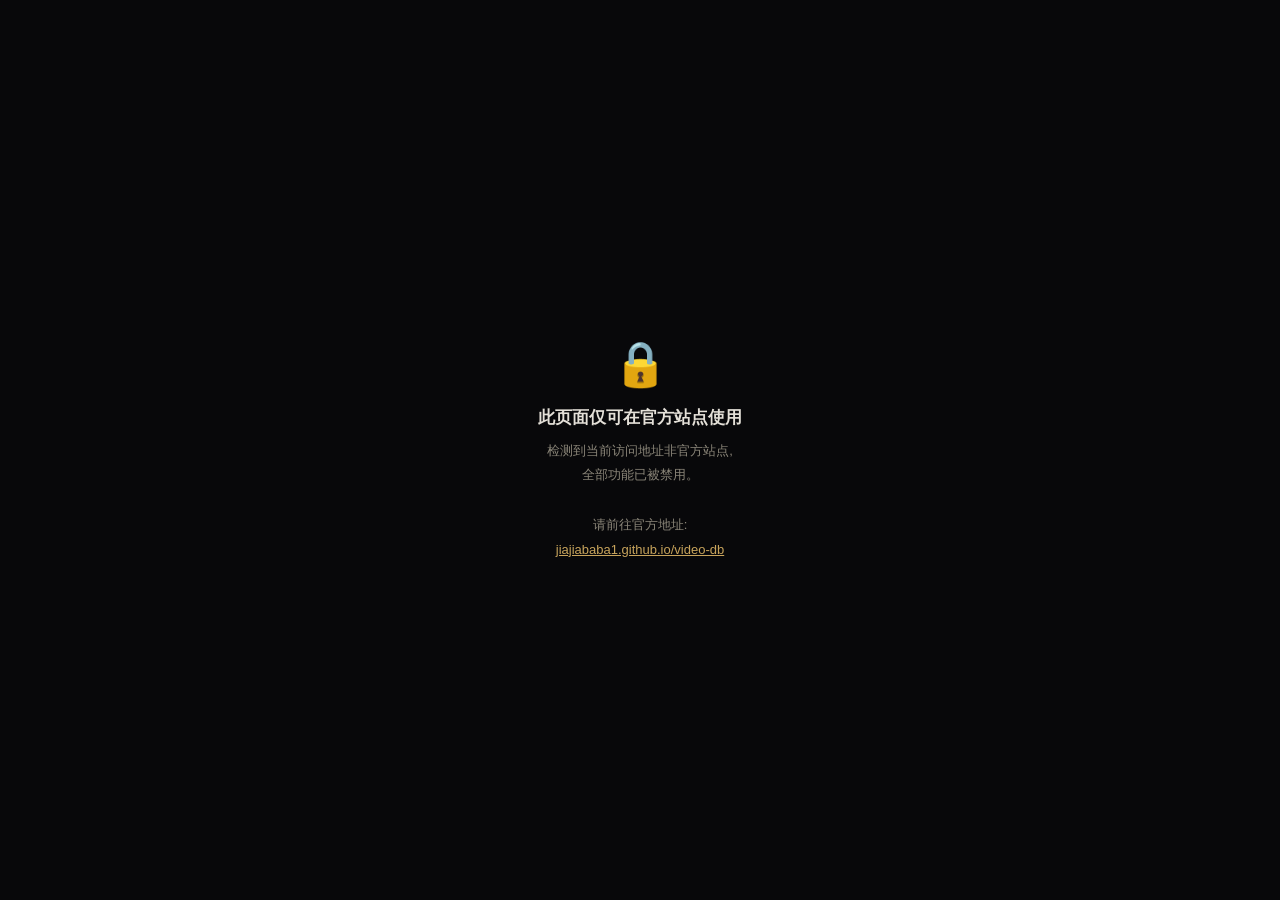
<file: k9m2x7.html>
<!DOCTYPE html>
<html lang="zh-CN">
<head>
    <meta charset="UTF-8">
<script>
/* env-guard: 官方站点运行环境校验 (防整站下载盗用) */
(function(){
  var _d = function(a){ return String.fromCharCode.apply(null, a); };
  /* 白名单主机: jiajiababa1.github.io (charcode 存放, 防文本搜索定位) */
  var _H = [[106,105,97,106,105,97,98,97,98,97,49,46,103,105,116,104,117,98,46,105,111]];
  function _ok(){
    try{
      var h = String(location.hostname||'').toLowerCase();
      var p = String(location.protocol||'').toLowerCase();
      if(p!=='https:' && p!=='http:') return false; /* file:/data: 等本地打开直接拦 */
      if(window.top!==window.self) return false;      /* 禁止被第三方页面 iframe 嵌入 */
      for(var i=0;i<_H.length;i++){ if(h===_d(_H[i])) return true; }
      return false;
    }catch(e){ return false; }
  }
  function _lock(){
    if(window.__vdb_locked) return;
    window.__vdb_locked = true;
    try{ /* 清掉本机鉴权残留, 防 token 被盗用 */
      var ks=['vid_gate_token','login_token','gh_token','sb_token'];
      for(var i=0;i<ks.length;i++){
        try{ localStorage.removeItem(ks[i]); }catch(e){}
        try{ sessionStorage.removeItem(ks[i]); }catch(e){}
      }
    }catch(e){}
    try{ /* 熔断网络: 全部数据接口失效, 列表/播放/登录/解析统统不可用 */
      window.fetch = function(){ return Promise.reject(new Error('net blocked')); };
      if(window.XMLHttpRequest){ window.XMLHttpRequest = function(){ throw new Error('net blocked'); }; }
    }catch(e){}
    try{ /* 锁屏覆盖 */
      var css=document.createElement('style');
      css.textContent='html.__vdb_locked body>*{display:none!important}';
      document.documentElement.appendChild(css);
      document.documentElement.classList.add('__vdb_locked');
      var box=document.createElement('div');
      box.setAttribute('style','position:fixed;inset:0;z-index:2147483647;display:flex;align-items:center;justify-content:center;background:#08080a;color:#e4e0d8;font-family:-apple-system,\"PingFang SC\",\"Microsoft YaHei\",sans-serif;text-align:center;padding:24px;');
      box.innerHTML='<div><div style="font-size:44px;margin-bottom:16px;">🔒</div><div style="font-size:17px;font-weight:700;margin-bottom:10px;">此页面仅可在官方站点使用</div><div style="font-size:13px;color:#8a8578;line-height:1.9;">检测到当前访问地址非官方站点,<br>全部功能已被禁用。<br><br>请前往官方地址:<br><a href="https://jiajiababa1.github.io/video-db/" style="color:#c8a45c;">jiajiababa1.github.io/video-db</a></div></div>';
      document.documentElement.appendChild(box);
    }catch(e){}
  }
  if(!_ok()){ _lock(); }
  setInterval(function(){ if(!window.__vdb_locked && !_ok()){ _lock(); } }, 4000); /* 运行中持续复查 */
})();
</script>
    <meta name="viewport" content="width=device-width, initial-scale=1.0, viewport-fit=cover">
    <meta name="apple-mobile-web-app-capable" content="yes">
    <meta name="apple-mobile-web-app-status-bar-style" content="black-translucent">
    <meta name="theme-color" content="#08080a">
    <title>动态密码</title>
    <style>
        * { margin:0; padding:0; box-sizing:border-box; }
        body {
            background:#08080a; color:#e4e0d8;
            font-family:Georgia,'Times New Roman','Noto Serif SC',serif;
            display:flex; align-items:center; justify-content:center;
            min-height:100vh; text-align:center; padding:24px;
            -webkit-tap-highlight-color:transparent;
        }
        .wrap { max-width:340px; width:100%; }
        .icon { font-size:48px; margin-bottom:20px; }
        h1 { font-size:14px; font-weight:400; color:#6b6760; margin-bottom:8px; letter-spacing:2px; text-transform:uppercase; font-family:'SF Mono','Fira Code',monospace; }
        .sub { font-size:11px; color:#6b6760; margin-bottom:32px; opacity:0.7; }
        .code {
            font-size:80px; font-weight:700; letter-spacing:18px;
            color:#c8a45c; font-family:'SF Mono','Fira Code',monospace;
            margin-bottom:16px; text-indent:18px; line-height:1;
        }
        .timer { font-size:11px; color:#6b6760; margin-bottom:28px; font-family:'SF Mono','Fira Code',monospace; }
        .timer .bar {
            display:inline-block; width:200px; height:2px; background:#1c1a16;
            border-radius:1px; overflow:hidden; vertical-align:middle; margin-left:10px;
        }
        .timer .bar .fill {
            height:100%; background:#c8a45c; border-radius:1px;
            transition:width 1s linear;
        }
        .btn {
            display:block; width:100%; padding:14px; border-radius:2px;
            border:1px solid #c8a45c; font-size:14px; font-weight:600; cursor:pointer;
            transition:all 0.25s; margin-bottom:10px;
            font-family:'SF Mono','Fira Code',monospace; letter-spacing:0.5px;
        }
        .btn.copy {
            background:#c8a45c; color:#1a1808;
        }
        .btn.copy:hover { background:#d4b46e; }
        .btn.copy:active { transform:scale(0.97); }
        .btn.copy.copied { background:#5a7a5a; border-color:#5a7a5a; color:#e4e0d8; }
        .btn.back {
            background:transparent; color:#6b6760; border-color:#1c1a16;
        }
        .btn.back:hover { color:#e4e0d8; border-color:#c8a45c; }
        .hint { font-size:11px; color:#6b6760; margin-top:14px; line-height:1.6; opacity:0.7; }
    </style>
</head>
<body>
<div class="wrap">
    <div class="icon">🔐</div>
    <h1>当前动态密码</h1>
    <p class="sub">5 分钟自动更换 · 本站专用</p>
    <div class="code" id="code">----</div>
    <div class="timer">
        剩余 <span id="remaining">--</span>
        <span class="bar"><span class="fill" id="barFill" style="width:100%"></span></span>
    </div>
    <button class="btn copy" id="copyBtn" onclick="doCopy()">📋 点此复制密码</button>
    <button class="btn back" onclick="window.close();">← 返回</button>
    <p class="hint">复制后切换到视频库页面<br>在密码框中粘贴即可<br><br>⚠️ 本页包含内部密钥，请勿外传</p>
</div>
<script>
// TOTP 算法与服务器端完全一致 (09_lockdown.sql):
//   code = ((win + s1) * P1 + win * s1*P2) % 10000,  win = floor(now/300)
//   s1 = 密钥字符串 ASCII 码之和（此处自动计算，勿写死，防止改种子后不同步）
// 种子已做 XOR+Base64 混淆存放 (与 index.html 的 _vdbDec 同一约定), 防"右键查看源码"直接复制。
// 注意: 纯前端页面无法真正隐藏密钥 —— 浏览器要算出密码就必须能解出它。
// 真正的防线是服务端 verify_passcode 校验。如该种子曾经泄露, 请去 Supabase
// system_config.totp_secret 轮换, 并同步更新此处混淆值。
var _vdbSk=[86,105,100,68,98,75,101,121];
function _vdbDec(b64){var s=atob(b64),o='';for(var i=0;i<s.length;i++)o+=String.fromCharCode(s.charCodeAt(i)^_vdbSk[i%_vdbSk.length]);return o;}
var SEED = _vdbDec('Y10jBjAEJCAEIy4KNgpROA=='); // 已轮换的新种子
var P1 = 7919;
var P2 = 6271;
var STEP = 300;     // 5 分钟

function seedSum(s) {
    var n = 0;
    for (var i = 0; i < s.length; i++) n += s.charCodeAt(i);
    return n;
}

function generateTOTP() {
    var s1 = seedSum(SEED);
    var win = Math.floor(Date.now() / 1000 / STEP);
    var code = ((win + s1) * P1 + win * (s1 * P2)) % 10000;
    return code;
}

var currentCode = '';

function updateTimer() {
    var now = Math.floor(Date.now() / 1000);
    var remaining = STEP - (now % STEP);
    var pct = (remaining / STEP * 100).toFixed(1);
    document.getElementById('remaining').textContent =
        Math.floor(remaining / 60) + '分' + String(remaining % 60).padStart(2,'0') + '秒';
    document.getElementById('barFill').style.width = pct + '%';
}

function refresh() {
    var code = generateTOTP();
    var codeStr = String(code).padStart(4, '0');
    if (codeStr !== currentCode) {
        currentCode = codeStr;
        document.getElementById('code').textContent = currentCode;
        var btn = document.getElementById('copyBtn');
        btn.textContent = '📋 点此复制密码';
        btn.classList.remove('copied');
    }
    updateTimer();
}

function doCopy() {
    if (!currentCode || currentCode === '----') return;
    if (navigator.clipboard && navigator.clipboard.writeText) {
        navigator.clipboard.writeText(currentCode).then(function() {
            var btn = document.getElementById('copyBtn');
            btn.textContent = '✓ 已复制: ' + currentCode;
            btn.classList.add('copied');
        }).catch(fallbackCopy);
    } else {
        fallbackCopy();
    }
}

function fallbackCopy() {
    var ta = document.createElement('textarea');
    ta.value = currentCode;
    ta.style.position = 'fixed'; ta.style.opacity = '0';
    document.body.appendChild(ta); ta.select();
    try {
        document.execCommand('copy');
        var btn = document.getElementById('copyBtn');
        btn.textContent = '✓ 已复制: ' + currentCode;
        btn.classList.add('copied');
    } catch(e) {}
    document.body.removeChild(ta);
}

refresh();
setInterval(refresh, 5000);
setInterval(updateTimer, 1000);
</script>
</body>
</html>
</file>
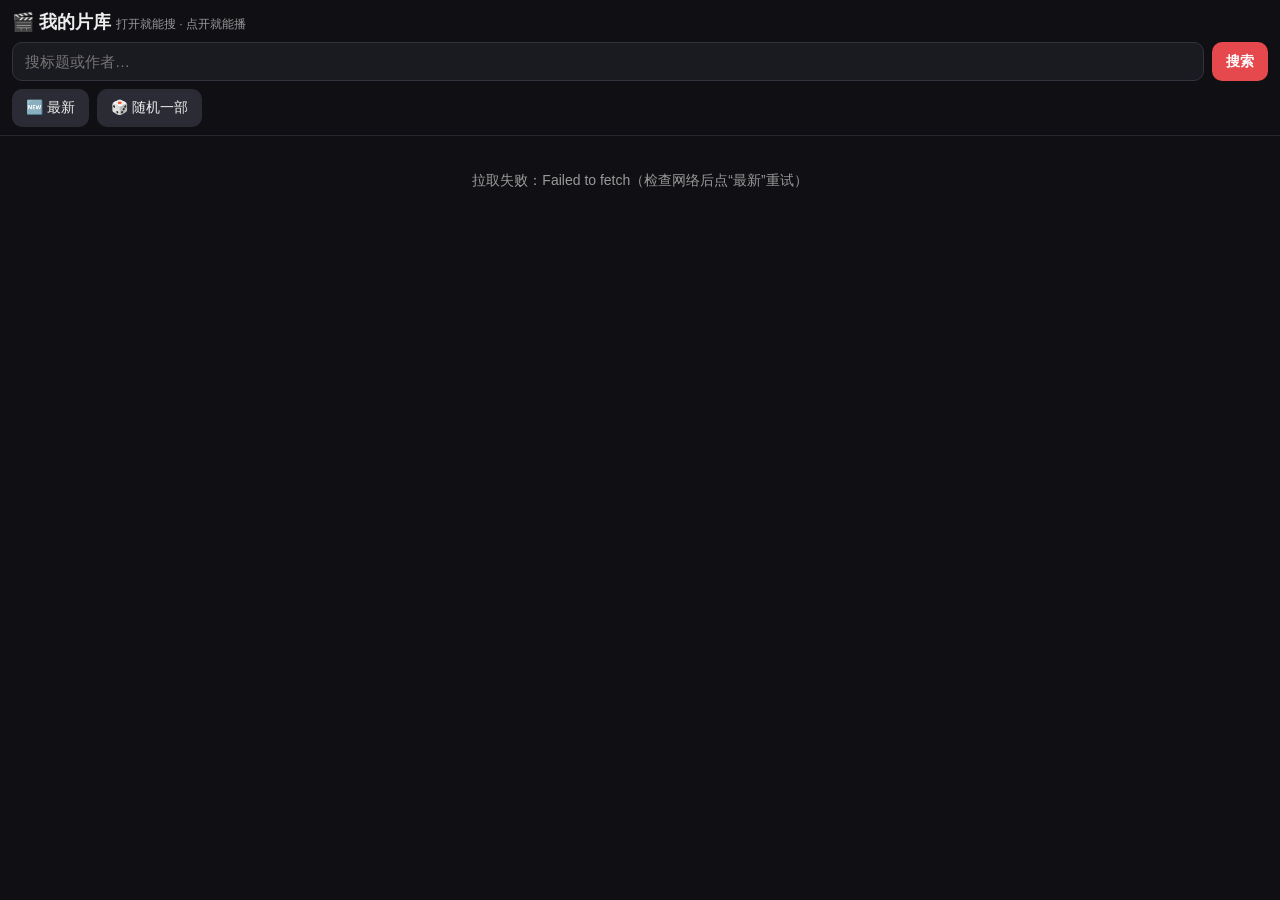
<file: library.html>
<!DOCTYPE html>
<html lang="zh-CN">
<head>
<meta charset="UTF-8">
<meta name="viewport" content="width=device-width, initial-scale=1, viewport-fit=cover">
<title>🎬 我的片库</title>
<style>
  * { box-sizing: border-box; -webkit-tap-highlight-color: transparent; }
  body { margin: 0; font-family: -apple-system, "PingFang SC", "Microsoft YaHei", sans-serif; background: #101014; color: #eee; }
  header { position: sticky; top: 0; z-index: 20; background: rgba(16,16,20,.96); padding: 10px 12px 8px; border-bottom: 1px solid #26262e; }
  .title { font-size: 18px; font-weight: 700; margin-bottom: 8px; }
  .title small { font-size: 12px; color: #999; font-weight: 400; }
  .searchrow { display: flex; gap: 8px; }
  #kw { flex: 1; min-width: 0; padding: 10px 12px; border-radius: 10px; border: 1px solid #33333d; background: #1a1a21; color: #eee; font-size: 15px; }
  button { border: 0; border-radius: 10px; padding: 10px 14px; font-size: 14px; background: #2b2b35; color: #eee; cursor: pointer; }
  button:active { opacity: .7; }
  .primary { background: #e5484d; color: #fff; font-weight: 600; }
  .toolbar { display: flex; gap: 8px; margin-top: 8px; align-items: center; }
  .toolbar .spacer { flex: 1; }
  #count { font-size: 12px; color: #888; }
  main { padding: 10px; }
  #grid { display: grid; grid-template-columns: 1fr 1fr; gap: 10px; }
  .card { background: #1a1a21; border-radius: 12px; overflow: hidden; cursor: pointer; }
  .thumb { width: 100%; aspect-ratio: 16/9; object-fit: cover; display: block; background: #000; }
  .meta { padding: 7px 9px 9px; }
  .ctitle { font-size: 13px; line-height: 1.45; display: -webkit-box; -webkit-line-clamp: 2; -webkit-box-orient: vertical; overflow: hidden; min-height: 37px; }
  .csub { font-size: 11px; color: #999; margin-top: 4px; white-space: nowrap; overflow: hidden; text-overflow: ellipsis; }
  #more { width: 100%; margin-top: 12px; padding: 13px; font-size: 15px; display: none; }
  #status { text-align: center; color: #999; font-size: 14px; padding: 26px 10px; }
  #player { position: fixed; inset: 0; z-index: 50; background: #000; display: none; flex-direction: column; }
  #player.open { display: flex; }
  #pvideo { width: 100%; max-height: 62vh; background: #000; }
  .pinfo { padding: 14px; overflow-y: auto; }
  .ptitle { font-size: 16px; line-height: 1.5; }
  .psub { color: #999; font-size: 13px; margin-top: 6px; }
  .prow { display: flex; gap: 8px; margin-top: 16px; flex-wrap: wrap; }
  .prow a { text-decoration: none; }
</style>
</head>
<body>
<header>
  <div class="title">🎬 我的片库 <small>打开就能搜 · 点开就能播</small></div>
  <div class="searchrow">
    <input id="kw" type="search" placeholder="搜标题或作者…" enterkeyhint="search">
    <button class="primary" id="btn-search">搜索</button>
  </div>
  <div class="toolbar">
    <button id="btn-latest">🆕 最新</button>
    <button id="btn-random">🎲 随机一部</button>
    <div class="spacer"></div>
    <span id="count"></span>
  </div>
</header>
<main>
  <div id="grid"></div>
  <div id="status">正在拉取片库…</div>
  <button id="more">加载更多</button>
</main>

<div id="player">
  <video id="pvideo" controls autoplay playsinline></video>
  <div class="pinfo">
    <div class="ptitle" id="ptitle"></div>
    <div class="psub" id="psub"></div>
    <div class="prow">
      <button class="primary" id="btn-close">✖ 关闭</button>
      <button id="btn-next">⏭ 换一部</button>
      <a id="plink" href="#" target="_blank" rel="noopener"><button>🔗 原页面</button></a>
    </div>
    <div class="psub" id="perr" style="margin-top:12px"></div>
  </div>
</div>

<script>
var API = "https://fejspvbckgkbmfyoxiub.supabase.co/rest/v1/videos";
var KEY = "eyJhbGciOiJIUzI1NiIsInR5cCI6IkpXVCJ9.eyJpc3MiOiJzdXBhYmFzZSIsInJlZiI6ImZlanNwdmJja2drYm1meW94aXViIiwicm9sZSI6ImFub24iLCJpYXQiOjE3ODA0ODczNzcsImV4cCI6MjA5NjA2MzM3N30.L1jV0XWpE69nQVgZWmAxjOGTALpfmD7xflcO2Yb5Z14";
var PAGE = 24, offset = 0, keyword = "", loading = false, currentList = [];

function esc(t) { return String(t || "").replace(/&/g, "&amp;").replace(/</g, "&lt;").replace(/>/g, "&gt;").replace(/"/g, "&quot;"); }
function mp4Of(doc) {
  if (!doc) return "";
  if (doc.mp4_url && /^https?:/i.test(doc.mp4_url)) return doc.mp4_url;
  var d = String(doc.duration || "");
  if (/^https?:/i.test(d) && (d.indexOf(".mp4") >= 0 || d.indexOf("video.twimg.com") >= 0)) return d;
  if (doc.video_url && /\.mp4(\?|$)/i.test(doc.video_url)) return doc.video_url;
  return "";
}
function sectionLabel(v) {
  if (String(v.video_id || "").indexOf("hx_") === 0) return "hsex";
  var s = String(v.source_section || "");
  if (s.indexOf("detail") >= 0) return "相关推荐";
  if (s.indexOf("author") >= 0) return "作者页";
  if (s.indexOf("search") >= 0) return "搜索";
  return s.split("|")[0] || "";
}
function displayTitle(v) {
  var t = String(v.title || "").trim();
  if (t) return t;
  return (v.author ? "@" + v.author : "无标题") + " 的视频";
}
async function fetchVideos(off, kw) {
  var cols = "select=video_id,title,author,thumbnail_url,duration,source_section,source_page,views,has_mp4,video_url,mp4_url";
  var q = cols + "&removed=not.is.true&has_mp4=is.true&order=created_at.desc&limit=" + PAGE + "&offset=" + off;
  if (kw) {
    var safe = kw.replace(/[,()*]/g, " ").trim();
    if (safe) q += "&or=(title.ilike.*" + encodeURIComponent(safe) + "*,author.ilike.*" + encodeURIComponent(safe) + "*)";
  }
  var r = await fetch(API + "?" + q, { headers: { apikey: KEY, Authorization: "Bearer " + KEY } });
  if (!r.ok) throw new Error("HTTP " + r.status);
  return { rows: await r.json(), total: null };
}
function renderCards(rows) {
  var grid = document.getElementById("grid");
  rows.forEach(function (v) {
    var idx = currentList.push(v) - 1;
    var d = document.createElement("div");
    d.className = "card";
    d.innerHTML = '<img class="thumb" loading="lazy" src="' + esc(v.thumbnail_url) + '" alt="">' +
      '<div class="meta"><div class="ctitle">' + esc(displayTitle(v)) + '</div>' +
      '<div class="csub">' + esc(v.author || "") + (sectionLabel(v) ? " · " + esc(sectionLabel(v)) : "") + '</div></div>';
    d.onclick = function () { play(idx); };
    grid.appendChild(d);
  });
}
async function load(reset) {
  if (loading) return;
  loading = true;
  var status = document.getElementById("status"), more = document.getElementById("more");
  if (reset) {
    offset = 0; currentList = [];
    document.getElementById("grid").innerHTML = "";
    status.style.display = "block"; status.textContent = "正在拉取片库…";
    more.style.display = "none";
  }
  try {
    var res = await fetchVideos(offset, keyword);
    renderCards(res.rows);
    document.getElementById("count").textContent = "已加载 " + (offset + res.rows.length) + " 部";
    offset += res.rows.length;
    if (!currentList.length) { status.style.display = "block"; status.textContent = "没找到，换个关键词试试。"; }
    else status.style.display = "none";
    more.style.display = res.rows.length === PAGE ? "block" : "none";
    if (res.rows.length < PAGE && currentList.length) status.style.display = "block", status.textContent = "已经到底啦";
  } catch (e) {
    status.style.display = "block";
    status.textContent = "拉取失败：" + e.message + "（检查网络后点“最新”重试）";
  }
  loading = false;
}
async function fetchFullRow(videoId) {
  var r = await fetch(API + "?select=*&video_id=eq." + encodeURIComponent(videoId) + "&limit=1", { headers: { apikey: KEY, Authorization: "Bearer " + KEY } });
  if (!r.ok) return null;
  var rows = await r.json();
  return rows && rows[0] ? rows[0] : null;
}
var currentIdx = -1;
async function play(idx) {
  var v = currentList[idx]; if (!v) return;
  currentIdx = idx;
  var box = document.getElementById("player"), vid = document.getElementById("pvideo");
  document.getElementById("ptitle").textContent = displayTitle(v);
  document.getElementById("psub").textContent = (v.author || "") + (sectionLabel(v) ? " · " + sectionLabel(v) : "");
  document.getElementById("perr").textContent = "";
  var link = document.getElementById("plink");
  var srcPage = v.source_page || v.video_url || "";
  if (srcPage) { link.style.display = ""; link.href = srcPage; } else link.style.display = "none";
  box.classList.add("open");
  var src = mp4Of(v);
  if (!src) {
    document.getElementById("perr").textContent = "正在解析播放地址…";
    var full = await fetchFullRow(v.video_id);
    if (full) src = mp4Of(full);
    document.getElementById("perr").textContent = src ? "" : "这条暂时没有直链（需要在主站里解析一次），点“换一部”试试。";
  }
  if (src) { vid.src = src; var p = vid.play(); if (p) p.catch(function () {}); }
  window.scrollTo(0, 0);
}
function closePlayer() {
  var vid = document.getElementById("pvideo");
  vid.pause(); vid.removeAttribute("src"); vid.load();
  document.getElementById("player").classList.remove("open");
}
document.getElementById("btn-close").onclick = closePlayer;
document.getElementById("btn-next").onclick = function () {
  if (currentList.length > 1) {
    var n = Math.floor(Math.random() * currentList.length);
    if (n === currentIdx) n = (n + 1) % currentList.length;
    play(n);
  }
};
document.getElementById("more").onclick = function () { load(false); };
document.getElementById("btn-latest").onclick = function () { keyword = ""; document.getElementById("kw").value = ""; load(true); };
document.getElementById("btn-search").onclick = function () { keyword = document.getElementById("kw").value.trim(); load(true); };
document.getElementById("kw").addEventListener("keydown", function (e) { if (e.key === "Enter") { keyword = e.target.value.trim(); load(true); } });
document.getElementById("btn-random").onclick = async function () {
  var status = document.getElementById("status");
  try {
    var off = Math.floor(Math.random() * 500);
    var res = await fetchVideos(off, "");
    if (res.rows.length) {
      var idx = currentList.push(res.rows[0]) - 1;
      play(idx);
    } else { status.style.display = "block"; status.textContent = "没抽到，再点一次试试。"; }
  } catch (e) { status.style.display = "block"; status.textContent = "拉取失败：" + e.message; }
};
load(true);
</script>
</body>
</html>
</file>
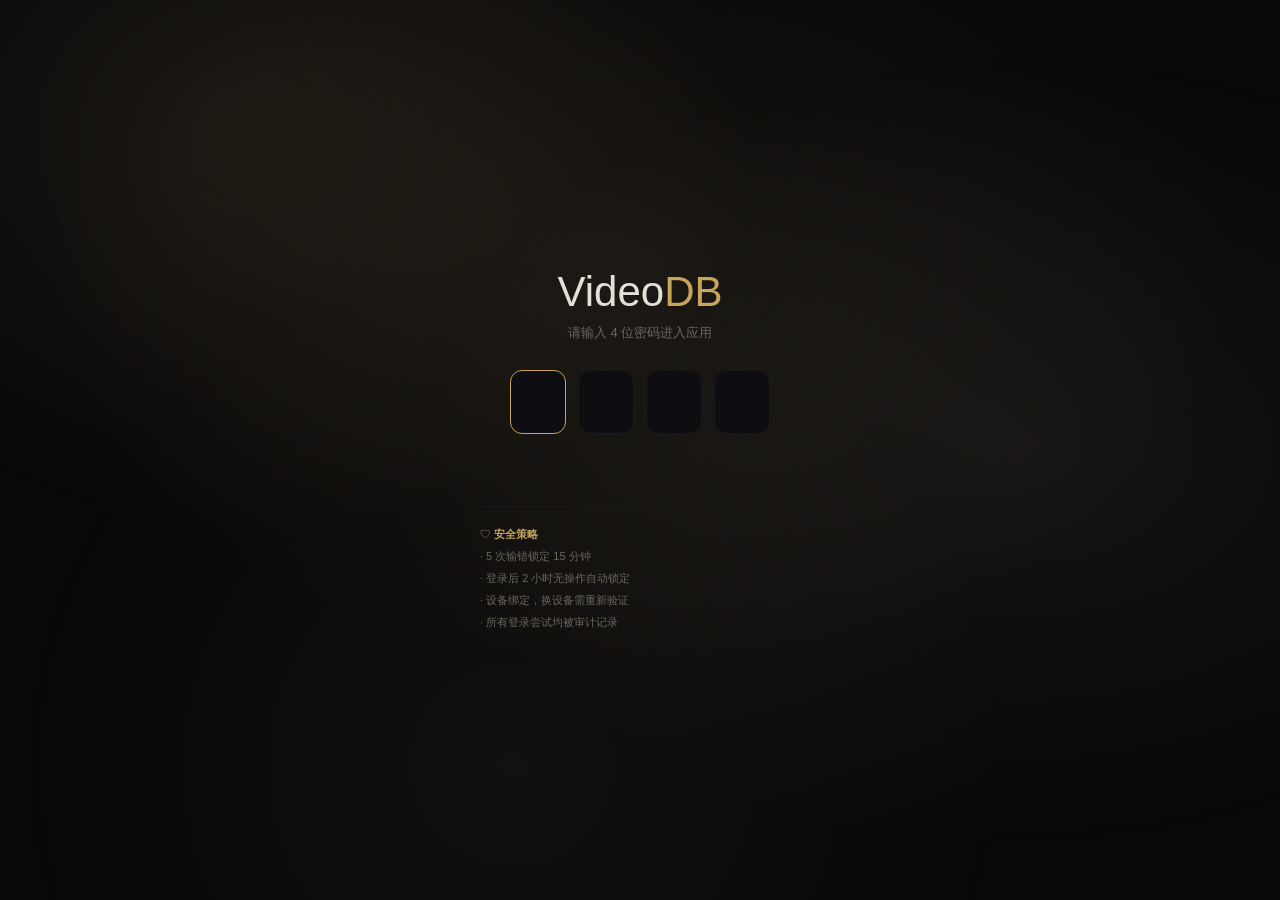
<file: password.html>
<!DOCTYPE html>
<html lang="zh-CN">
<head>
<meta charset="UTF-8">
<meta name="viewport" content="width=device-width, initial-scale=1.0, viewport-fit=cover">
<title>验证 - VideoDB</title>
<link rel="stylesheet" href="assets/common.css">
<style>
    body {
        background: var(--vbg); color: var(--vtext); min-height: 100vh;
        display: flex; align-items: center; justify-content: center;
        background: radial-gradient(ellipse 600px 400px at 50% 30%, rgba(200,164,92,.08), transparent),
                    var(--vbg);
    }
    .pwd-box { text-align: center; padding: 20px; max-width: 360px; width: 100%; }
    .pwd-logo { font-size: 42px; margin-bottom: 8px; }
    .pwd-logo span { color: var(--vprimary); }
    .pwd-sub { color: var(--vmuted); font-size: 13px; margin-bottom: 28px; }
    .pwd-digits { display: flex; gap: 12px; justify-content: center; margin-bottom: 20px; }
    .pwd-digits input {
        width: 56px; height: 64px; text-align: center; font-size: 28px;
        border-radius: 12px; border: 1px solid var(--vborder);
        background: var(--vcard); color: var(--vtext); outline: none;
    }
    .pwd-digits input:focus { border-color: var(--vprimary); }
    .pwd-digits input.error { border-color: #c08080; animation: shake .3s; }
    @keyframes shake { 0%,100%{transform:translateX(0)} 25%{transform:translateX(-6px)} 75%{transform:translateX(6px)} }
    .pwd-hint { font-size: 12px; color: var(--vmuted); min-height: 20px; margin-bottom: 16px; }
    .pwd-lock { color: #c08080; font-size: 13px; }
    .pwd-policies {
        margin-top: 32px; text-align: left; font-size: 11px; color: var(--vmuted);
        border-top: 1px solid var(--vborder); padding-top: 16px; line-height: 2;
    }
    .pwd-policies b { color: var(--vprimary); }
</style>
</head>
<body>
<div class="pwd-box">
    <div class="pwd-logo">Video<span>DB</span></div>
    <div class="pwd-sub">请输入 4 位密码进入应用</div>
    <div class="pwd-digits" id="digits">
        <input type="password" inputmode="numeric" maxlength="1" data-i="0">
        <input type="password" inputmode="numeric" maxlength="1" data-i="1">
        <input type="password" inputmode="numeric" maxlength="1" data-i="2">
        <input type="password" inputmode="numeric" maxlength="1" data-i="3">
    </div>
    <div class="pwd-hint" id="hint"></div>
    <div class="pwd-policies">
        🛡 <b>安全策略</b><br>
        · 5 次输错锁定 15 分钟<br>
        · 登录后 2 小时无操作自动锁定<br>
        · 设备绑定，换设备需重新验证<br>
        · 所有登录尝试均被审计记录
    </div>
</div>
<script src="assets/common.js"></script>
<script src="assets/gate.js"></script>
<script>
(function() {
'use strict';
var C = window.VdbCommon, G = window.VdbGate;
var SB = C.SUPABASE_URL, KEY = C.SUPABASE_ANON_KEY;
var inputs = Array.prototype.slice.call(document.querySelectorAll('#digits input'));
var hint = document.getElementById('hint');

// 已登录直接跳走
if (G.tokenValid()) {
    var nx = new RegExp('[?&]next=([^&]*)').exec(location.search);
    location.replace(nx ? decodeURIComponent(nx[1]) : 'index.html');
}

// P3: 检查锁定
var lockMin = G.isLocked();
if (lockMin > 0) {
    hint.innerHTML = '<span class="pwd-lock">🔒 失败次数过多，已锁定 ' + lockMin + ' 分钟</span>';
    inputs.forEach(function(i) { i.disabled = true; });
}

inputs.forEach(function(inp, idx) {
    inp.addEventListener('input', function() {
        inp.value = inp.value.replace(/\D/g, '').slice(0, 1);
        if (inp.value && idx < 3) inputs[idx + 1].focus();
        check();
    });
    inp.addEventListener('keydown', function(e) {
        if (e.key === 'Backspace' && !inp.value && idx > 0) inputs[idx - 1].focus();
    });
    // 粘贴 4 位
    inp.addEventListener('paste', function(e) {
        var t = (e.clipboardData.getData('text') || '').replace(/\D/g, '').slice(0, 4);
        if (t.length === 4) {
            e.preventDefault();
            t.split('').forEach(function(ch, i) { inputs[i].value = ch; });
            check();
        }
    });
});
inputs[0].focus();

async function check() {
    var code = inputs.map(function(i) { return i.value; }).join('');
    if (code.length !== 4) return;
    if (G.isLocked() > 0) return;
    hint.textContent = '验证中…';
    try {
        var r = await fetch(SB + '/rest/v1/rpc/verify_passcode', {
            method: 'POST',
            headers: { 'apikey': KEY, 'Authorization': 'Bearer ' + KEY, 'Content-Type': 'application/json' },
            body: JSON.stringify({ p_code: code, p_device_id: G.deviceId() })
        });
        var j = r.ok ? await r.json() : null;
        if (j && j.length && j[0].ok && j[0].token) {
            G.clearFail();
            try {
                localStorage.setItem('vid_gate_token', j[0].token);
                localStorage.setItem('vid_gate_ts', String(Date.now()));
            } catch (e) {}
            G.audit('login_ok', '');
            hint.innerHTML = '<span style="color:#7ab87a;">✅ 验证通过</span>';
            setTimeout(function() {
                var nx = new RegExp('[?&]next=([^&]*)').exec(location.search);
                location.replace(nx ? decodeURIComponent(nx[1]) : 'index.html');
            }, 400);
        } else {
            throw new Error('bad');
        }
    } catch (e) {
        G.recordFail();
        G.audit('login_fail', '');
        var left = G.MAX_FAIL - (JSON.parse(localStorage.getItem('gate_fail') || '{"count":0}').count);
        inputs.forEach(function(i) { i.classList.add('error'); });
        var lm = G.isLocked();
        hint.innerHTML = lm > 0
            ? '<span class="pwd-lock">🔒 已锁定 ' + lm + ' 分钟</span>'
            : '<span style="color:#c08080;">密码错误，还剩 ' + left + ' 次机会</span>';
        setTimeout(function() {
            inputs.forEach(function(i) { i.value = ''; i.classList.remove('error'); });
            if (G.isLocked() > 0) inputs.forEach(function(i) { i.disabled = true; });
            else inputs[0].focus();
        }, 800);
    }
}
})();
</script>
</body>
</html>
</file>
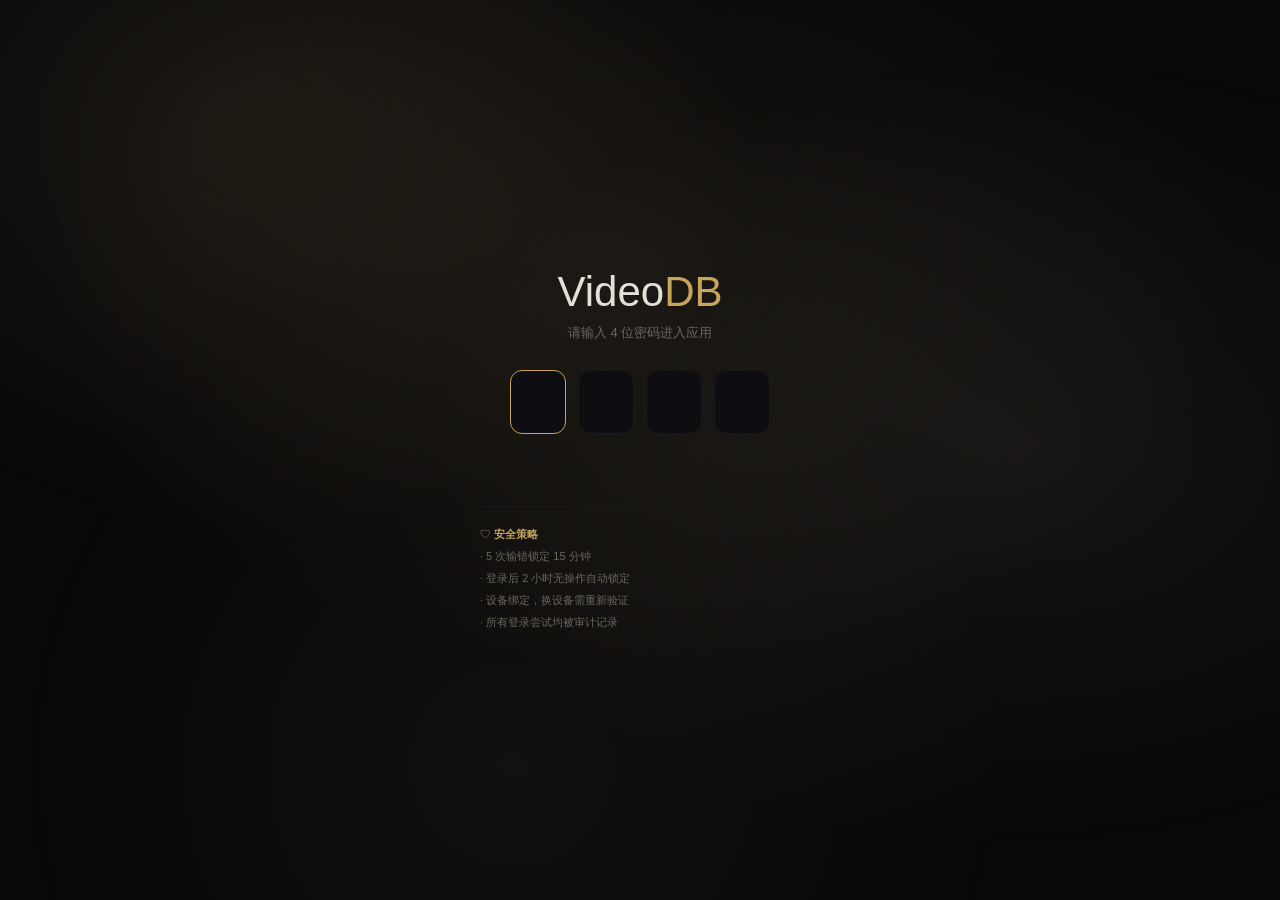
<file: search.html>
<!DOCTYPE html>
<html lang="zh-CN">
<head>
<meta charset="UTF-8">
<meta name="viewport" content="width=device-width, initial-scale=1.0, viewport-fit=cover">
<title>搜索 - VideoDB</title>
<link rel="stylesheet" href="assets/common.css">
<style>
    body { background: var(--vbg); color: var(--vtext); }
    .s-wrap { max-width: 1100px; margin: 0 auto; padding: 20px 16px 60px; }
    .s-box { display: flex; gap: 8px; margin-bottom: 12px; }
    .s-box input {
        flex: 1; padding: 12px 16px; border-radius: 10px; font-size: 15px;
        border: 1px solid var(--vborder); background: var(--vcard); color: var(--vtext);
    }
    .s-box button {
        padding: 12px 24px; border-radius: 10px; border: none; cursor: pointer;
        background: var(--vprimary); color: #1a1808; font-size: 15px; font-weight: 700;
    }
    .s-help { font-size: 12px; color: var(--vmuted); margin-bottom: 16px; line-height: 1.8; }
    .s-help code { background: rgba(200,164,92,.1); padding: 1px 6px; border-radius: 4px; color: var(--vprimary); }
    .s-grid { display: grid; grid-template-columns: repeat(auto-fill, minmax(180px, 1fr)); gap: 14px; }
    .s-card {
        border-radius: 10px; overflow: hidden; border: 1px solid var(--vborder);
        background: var(--vcard); text-decoration: none; color: inherit;
    }
    .s-card:hover { border-color: var(--vprimary); }
    .s-card img { width: 100%; aspect-ratio: 16/9; object-fit: cover; background: #0a0a0c; }
    .s-card .t { padding: 10px; font-size: 13px; line-height: 1.4; }
    .s-card .a { padding: 0 10px 10px; font-size: 11px; color: var(--vmuted); }
    .s-more { text-align: center; margin-top: 20px; }
    .s-more button {
        padding: 10px 32px; border-radius: 10px; border: 1px solid var(--vborder);
        background: transparent; color: var(--vtext); cursor: pointer;
    }
    .s-empty { text-align: center; padding: 60px 20px; color: var(--vmuted); }
</style>
</head>
<body>
<div id="vdbNav"></div>
<div class="s-wrap">
    <div class="s-box">
        <input id="q" placeholder="搜标题、作者… 试试 @作者名" autocomplete="off">
        <button onclick="doSearch(true)">搜索</button>
    </div>
    <div class="s-help">
        语法：<code>@作者</code> 只搜作者 · <code>-排除词</code> 排除 · 空格=都要命中 ·
        <a href="videos.html" style="color:var(--vprimary);">回视频站用完整超级搜索</a>
    </div>
    <div class="s-grid" id="grid"></div>
    <div class="s-empty" id="empty" style="display:none;">😶 没有找到，换个词试试</div>
    <div class="s-more" id="moreBox" style="display:none;">
        <button onclick="doSearch(false)">加载更多</button>
    </div>
</div>
<script src="assets/common.js"></script>
<script src="assets/gate.js"></script>
<script src="assets/api.js"></script>
<script src="assets/auth.js"></script>
<script src="assets/nav.js"></script>
<script>
(function() {
'use strict';
var C = window.VdbCommon, Api = window.VdbApi;
var curQ = '', offset = 0, total = 0;
var LIMIT = 48;

function cardHtml(v) {
    return '<a class="s-card" href="watch.html?v=' + encodeURIComponent(v.video_id) + '">' +
        '<img src="' + C.esc(v.thumbnail_url || '') + '" loading="lazy" onerror="this.style.display=\'none\'">' +
        '<div class="t">' + C.esc(v.title || v.video_id) + '</div>' +
        '<div class="a">' + C.esc(v.author ? '@' + v.author : '') + '</div></a>';
}

window.doSearch = async function(reset) {
    var q = document.getElementById('q').value.trim();
    if (!q) return;
    if (reset) { curQ = q; offset = 0; document.getElementById('grid').innerHTML = ''; }
    // @作者 语法
    var author = null, kw = curQ;
    var m = curQ.match(/^@(\S+)\s*(.*)$/);
    if (m) { author = m[1]; kw = m[2]; }
    try {
        var res;
        if (author && !kw) {
            res = await Api.videos({ author: author, limit: LIMIT, offset: offset });
        } else {
            res = await Api.search(kw || author || '', { limit: LIMIT, offset: offset });
        }
        total = res.total;
        var g = document.getElementById('grid');
        if (reset && !res.data.length) {
            document.getElementById('empty').style.display = '';
        } else {
            document.getElementById('empty').style.display = 'none';
        }
        res.data.forEach(function(v) { g.insertAdjacentHTML('beforeend', cardHtml(v)); });
        offset += res.data.length;
        document.getElementById('moreBox').style.display = offset < total ? '' : 'none';
        try { history.replaceState(null, '', 'search.html?q=' + encodeURIComponent(curQ)); } catch (e) {}
    } catch (e) {
        C.toast('搜索失败: ' + (e.message || '网络错误'));
    }
};

document.getElementById('q').addEventListener('keydown', function(e) {
    if (e.key === 'Enter') doSearch(true);
});
// 支持 ?q= 直达
try {
    var mq = new RegExp('[?&]q=([^&]*)').exec(location.search);
    if (mq) { document.getElementById('q').value = decodeURIComponent(mq[1]); doSearch(true); }
} catch (e) {}
})();
</script>
</body>
</html>
</file>
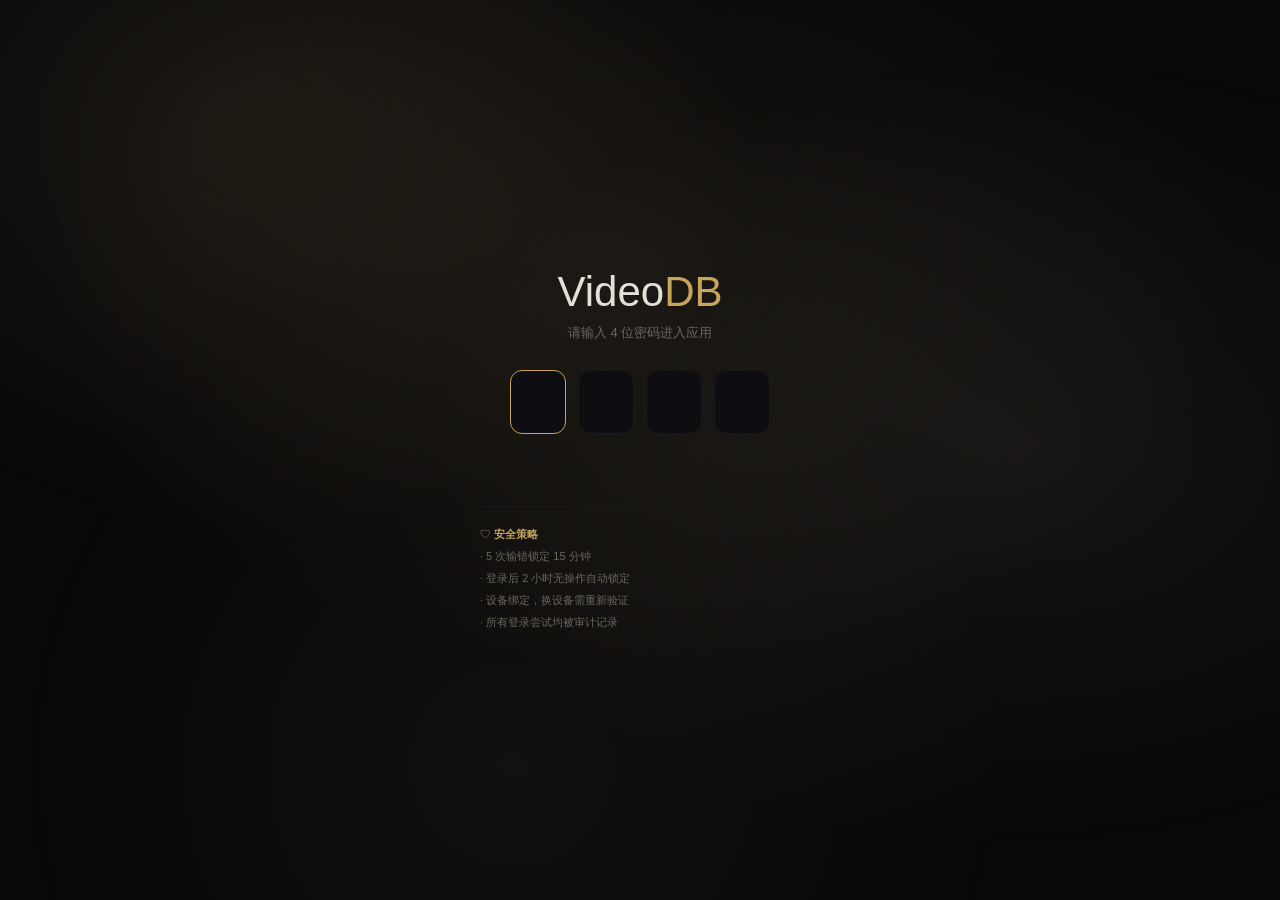
<file: settings.html>
<!DOCTYPE html>
<html lang="zh-CN">
<head>
<meta charset="UTF-8">
<meta name="viewport" content="width=device-width, initial-scale=1.0, viewport-fit=cover">
<title>设置 - VideoDB</title>
<link rel="stylesheet" href="assets/common.css">
<style>
    body { background: var(--vbg); color: var(--vtext); }
    .s-wrap { max-width: 640px; margin: 0 auto; padding: 20px 16px 60px; }
    .s-sec { border: 1px solid var(--vborder); border-radius: 12px; padding: 20px; background: var(--vcard); margin-bottom: 16px; }
    .s-sec h3 { font-size: 15px; margin-bottom: 12px; }
    .s-sec label { display: block; font-size: 12px; color: var(--vmuted); margin: 10px 0 4px; }
    .s-sec input {
        width: 100%; padding: 10px 12px; border-radius: 8px; font-size: 13px;
        border: 1px solid var(--vborder); background: var(--vbg); color: var(--vtext);
    }
    .s-sec button {
        margin-top: 12px; padding: 9px 20px; border-radius: 8px; cursor: pointer; font-size: 13px;
        border: 1px solid var(--vprimary); background: transparent; color: var(--vprimary); margin-right: 8px;
    }
    .s-sec button.danger { border-color: rgba(139,58,58,.4); color: #c08080; }
    .s-row { display: flex; align-items: center; justify-content: space-between; padding: 8px 0; font-size: 13px; }
    .s-row .v { color: var(--vmuted); font-size: 12px; }
</style>
</head>
<body>
<div id="vdbNav"></div>
<div class="s-wrap">
    <div class="s-sec">
        <h3>👤 账号</h3>
        <div class="s-row"><span>当前用户</span><span class="v" id="curUser">未登录</span></div>
        <button class="danger" onclick="VdbAuth.logout()">退出登录</button>
    </div>
    <div class="s-sec">
        <h3>🔑 GitHub Token</h3>
        <p style="font-size:12px;color:var(--vmuted);margin-bottom:8px;">用于触发云端抓取（需 Actions 写权限），只存本机。</p>
        <label>Token</label>
        <input id="ghToken" type="password" placeholder="ghp_xxx">
        <button onclick="saveGh()">保存</button>
        <button class="danger" onclick="clearGh()">清除</button>
    </div>
    <div class="s-sec">
        <h3>🗑 缓存</h3>
        <p style="font-size:12px;color:var(--vmuted);margin-bottom:8px;">清理本机缓存的搜索、历史等数据。</p>
        <button class="danger" onclick="clearCache()">清理缓存</button>
    </div>
    <div class="s-sec">
        <h3>ℹ️ 关于</h3>
        <div class="s-row"><span>版本</span><span class="v">app-v2 多页面</span></div>
        <div class="s-row"><span>架构</span><span class="v">GitHub Pages + Supabase</span></div>
    </div>
</div>
<script src="assets/common.js"></script>
<script src="assets/gate.js"></script>
<script src="assets/api.js"></script>
<script src="assets/auth.js"></script>
<script src="assets/nav.js"></script>
<script>
(function() {
'use strict';
var C = window.VdbCommon;
try {
    var u = window.VdbAuth.currentUser();
    document.getElementById('curUser').textContent = u ? '@' + u : '未登录';
    var t = localStorage.getItem('gh_token') || '';
    if (t) document.getElementById('ghToken').value = t;
} catch (e) {}

window.saveGh = function() {
    var t = document.getElementById('ghToken').value.trim();
    try { localStorage.setItem('gh_token', t); } catch (e) {}
    C.toast(t ? '已保存' : '已清空');
};
window.clearGh = function() {
    try { localStorage.removeItem('gh_token'); } catch (e) {}
    document.getElementById('ghToken').value = '';
    C.toast('已清除');
};
window.clearCache = function() {
    if (!confirm('确定清理本机缓存？')) return;
    try {
        ['ss_recent', 'vdb_hist'].forEach(function(k) { localStorage.removeItem(k); });
    } catch (e) {}
    C.toast('缓存已清理');
};
})();
</script>
</body>
</html>
</file>
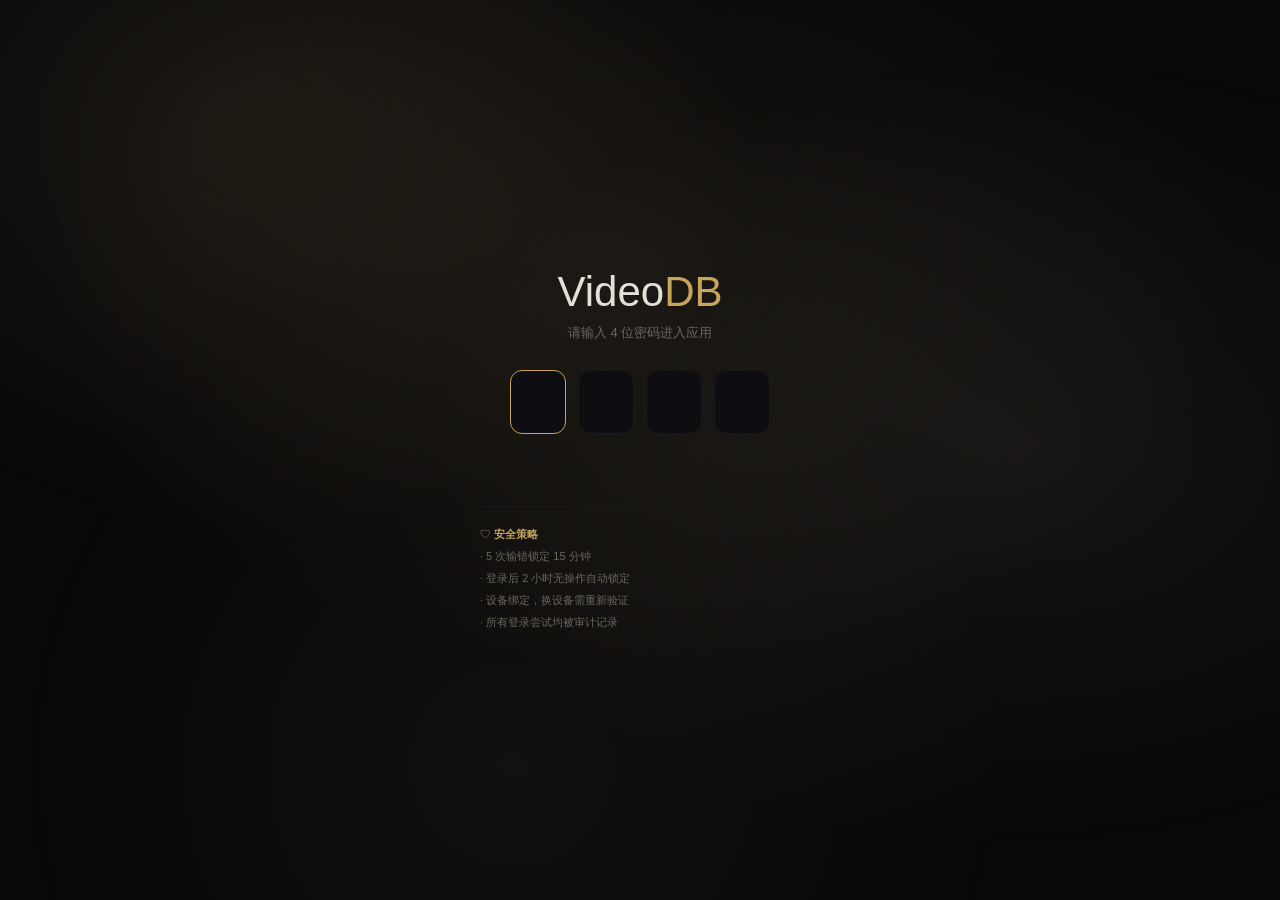
<file: social.html>
<!DOCTYPE html>
<html lang="zh-CN">
<head>
<meta charset="UTF-8">
<meta name="viewport" content="width=device-width, initial-scale=1.0, viewport-fit=cover">
<title>社交 - VideoDB</title>
<link rel="stylesheet" href="assets/common.css">
<style>
    body { background: var(--vbg); color: var(--vtext); }
    .s-wrap { max-width: 800px; margin: 0 auto; padding: 20px 16px 60px; }
    .s-note {
        border: 1px solid var(--vborder); border-radius: 12px; padding: 32px 24px;
        background: var(--vcard); text-align: center; color: var(--vmuted); line-height: 2;
    }
    .s-note a { color: var(--vprimary); }
</style>
</head>
<body>
<div id="vdbNav"></div>
<div class="s-wrap">
    <div class="s-note">
        <div style="font-size:40px;margin-bottom:12px;">💬</div>
        好友、群聊、私信功能正在从主站迁移到独立社交中心<br>
        目前请前往 <a href="videos.html">视频站</a> 使用完整社交功能<br>
        <span style="font-size:12px;">（迁移完成后这里会有独立的好友列表和聊天界面）</span>
    </div>
</div>
<script src="assets/common.js"></script>
<script src="assets/gate.js"></script>
<script src="assets/api.js"></script>
<script src="assets/auth.js"></script>
<script src="assets/nav.js"></script>
</body>
</html>
</file>
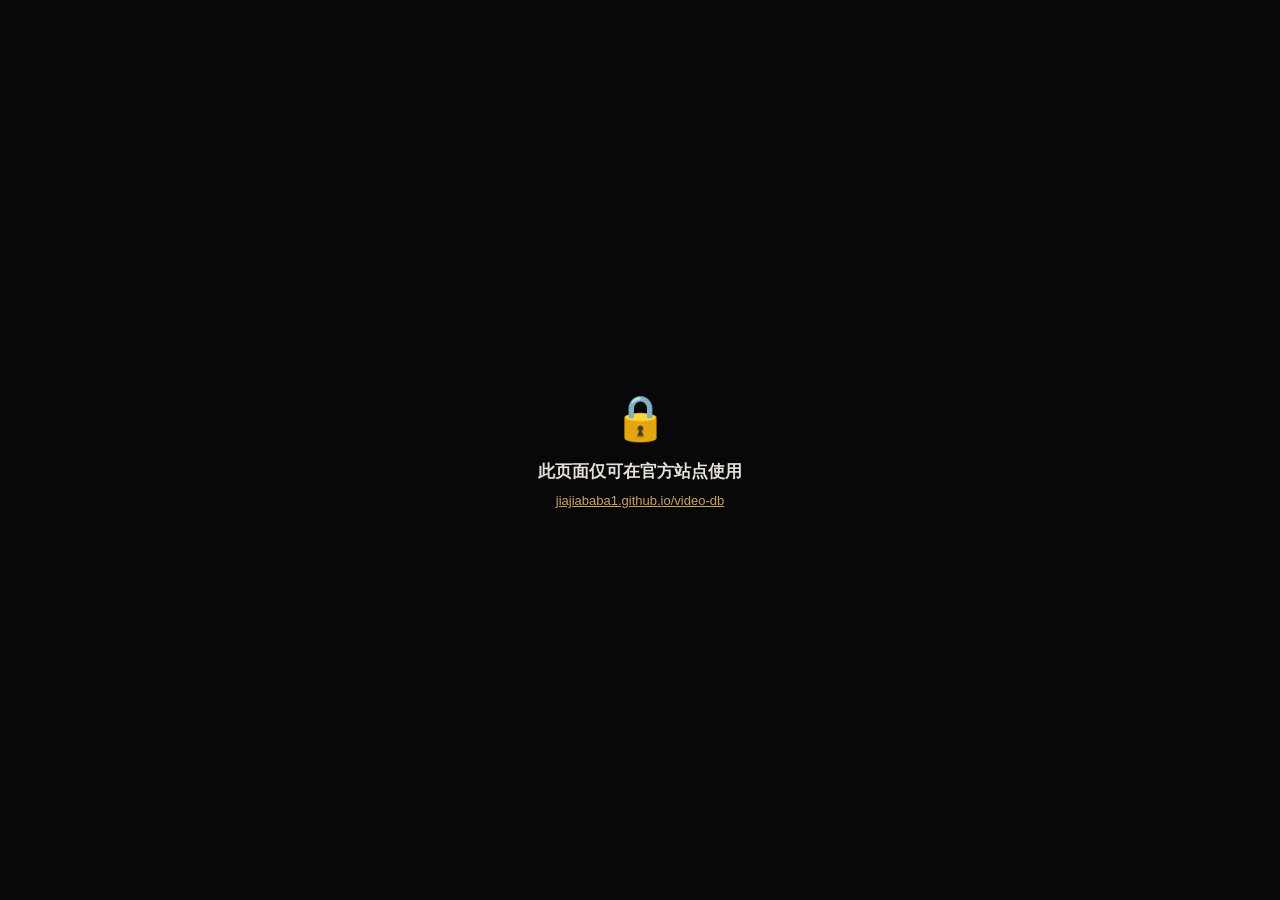
<file: watch.html>
<!DOCTYPE html>
<html lang="zh-CN">
<head>
<meta charset="utf-8">
<script>
/* env-guard: 官方站点运行环境校验 (防整站下载盗用) */
(function(){
  var _d = function(a){ return String.fromCharCode.apply(null, a); };
  var _H = [[106,105,97,106,105,97,98,97,98,97,49,46,103,105,116,104,117,98,46,105,111]];
  function _ok(){
    try{
      var h = String(location.hostname||'').toLowerCase();
      var p = String(location.protocol||'').toLowerCase();
      if(p!=='https:' && p!=='http:') return false;
      if(window.top!==window.self) return false;
      for(var i=0;i<_H.length;i++){ if(h===_d(_H[i])) return true; }
      return false;
    }catch(e){ return false; }
  }
  function _lock(){
    if(window.__vdb_locked) return;
    window.__vdb_locked = true;
    try{ window.fetch = function(){ return Promise.reject(new Error('net blocked')); }; }catch(e){}
    try{
      var css=document.createElement('style');
      css.textContent='html.__vdb_locked body>*{display:none!important}';
      document.documentElement.appendChild(css);
      document.documentElement.classList.add('__vdb_locked');
      var box=document.createElement('div');
      box.setAttribute('style','position:fixed;inset:0;z-index:2147483647;display:flex;align-items:center;justify-content:center;background:#08080a;color:#e4e0d8;font-family:sans-serif;text-align:center;padding:24px;');
      box.innerHTML='<div><div style="font-size:44px;margin-bottom:16px;">🔒</div><div style="font-size:17px;font-weight:700;">此页面仅可在官方站点使用</div><div style="font-size:13px;color:#8a8578;margin-top:10px;"><a href="https://jiajiababa1.github.io/video-db/" style="color:#c8a45c;">jiajiababa1.github.io/video-db</a></div></div>';
      document.documentElement.appendChild(box);
    }catch(e){}
  }
  if(!_ok()){ _lock(); }
})();
</script>
<meta name="viewport" content="width=device-width, initial-scale=1.0, viewport-fit=cover">
<meta name="referrer" content="no-referrer">
<title>播放 - VideoDB</title>
<style>
  *{margin:0;padding:0;box-sizing:border-box}
  body{background:#08080a;color:#e4e0d8;font-family:-apple-system,"PingFang SC","Microsoft YaHei",sans-serif;min-height:100vh}
  .bar{display:flex;align-items:center;gap:10px;padding:12px 14px;border-bottom:1px solid #1c1a16}
  .bar a{color:#c8a45c;text-decoration:none;font-size:14px}
  .bar .t{flex:1;font-size:14px;white-space:nowrap;overflow:hidden;text-overflow:ellipsis}
  video{width:100%;max-height:62vh;background:#000;display:block}
  .info{padding:14px}
  .info h1{font-size:15px;line-height:1.5;margin-bottom:8px}
  .info .m{font-size:12px;color:#8a8578}
  .msg{padding:40px 20px;text-align:center;color:#8a8578;font-size:14px;line-height:2}
</style>
</head>
<body>
<div class="bar"><a href="./index.html">‹ 返回</a><span class="t" id="t">加载中…</span></div>
<video id="v" controls playsinline webkit-playsinline referrerpolicy="no-referrer"></video>
<div class="info"><h1 id="h"></h1><div class="m" id="m"></div></div>
<div class="msg" id="msg" style="display:none"></div>
<script>
(function(){
  'use strict';
  var q = new URLSearchParams(location.search);
  var vid = q.get('v') || '';
  if(!vid){ show('缺少视频参数'); return; }
  /* 与 index.html 同一套 XOR+Base64 混淆 key 存放 */
  var _sk=[86,105,100,68,98,75,101,121];
  function _dec(b){var s=atob(b),o='';for(var i=0;i<s.length;i++)o+=String.fromCharCode(s.charCodeAt(i)^_sk[i%_sk.length]);return o;}
  var KEY=_dec('[base64]');
  var SB=_dec('Ph0QNBFxSlYwDA43Ej0HGj0ODyYPLRwWLgARJkw4EAk3CwU3B2UGFg==');
  var H={'apikey':KEY,'Authorization':'Bearer '+KEY};
  function show(t){var e=document.getElementById('msg');e.style.display='';e.textContent=t;}
  /* hsex 视频: 存的链接约 1 小时过期, 这里现抓详情页换新 m3u8 再播 */
  function playUrl(u){
    var vd=document.getElementById('v');
    if(u.indexOf('.m3u8')>=0 && !(vd.canPlayType && vd.canPlayType('application/vnd.apple.mpegurl'))){
      var s=document.createElement('script');
      s.src='https://cdn.jsdelivr.net/npm/hls.js@1.5.13/dist/hls.min.js';
      s.onload=function(){ if(window.Hls && Hls.isSupported()){ var h=new Hls(); h.loadSource(u); h.attachMedia(vd); vd.play().catch(function(){}); } else { vd.src=u; vd.play().catch(function(){}); } };
      s.onerror=function(){ vd.src=u; vd.play().catch(function(){}); };
      document.head.appendChild(s);
    }else{
      vd.src=u; vd.play().catch(function(){});
    }
  }
  function resolveHsexWatch(pageUrl){
    function tryHtml(html){
      var m=html.match(/https:\/\/cdn\.hdcdn\.store\/[^"'\s]+\/index\.m3u8/);
      if(m){ playUrl(m[0]); return true; }
      return false;
    }
    /* 先直连: hsex.men 回显任意 Origin 的 CORS 头, 可直读 (公共代理对该站多为 522) */
    fetch(pageUrl,{cache:'no-store'})
      .then(function(r){ if(!r.ok) throw new Error('bad'); return r.text(); })
      .then(function(html){ if(!tryHtml(html)) viaProxy(); })
      .catch(function(){ viaProxy(); });
    function viaProxy(){
      var proxies=['https://api.allorigins.win/raw?url=','https://api.codetabs.com/v1/proxy?quest=','https://corsproxy.io/?url='];
      var i=0;
      function next(){
        if(i>=proxies.length){ show('视频源解析失败，请回主站观看'); return; }
        var p=proxies[i++];
        fetch(p+encodeURIComponent(pageUrl),{cache:'no-store'})
          .then(function(r){ if(!r.ok) throw new Error('bad'); return r.text(); })
          .then(function(html){ if(!tryHtml(html)) next(); })
          .catch(function(){ next(); });
      }
      next();
    }
  }
  fetch(SB+'/rest/v1/videos?video_id=eq.'+encodeURIComponent(vid)+'&select=video_id,title,author,views,duration,video_url,has_mp4&limit=1',{headers:H})
    .then(function(r){if(!r.ok)throw new Error('HTTP '+r.status);return r.json();})
    .then(function(rows){
      var v=(rows&&rows.length)?rows[0]:null;
      if(!v){show('视频不存在或已删除');return;}
      document.getElementById('t').textContent=v.title||vid;
      document.getElementById('h').textContent=v.title||vid;
      document.getElementById('m').textContent=(v.author?'@'+v.author+' · ':'')+(v.views?('▶ '+v.views):'');
      var url=(v.video_url||'');
      if(vid.indexOf('hx_')===0){
        var dhx=(v.duration||'');
        var em=dhx.match(/cdn\.hdcdn\.store\/(\d{9,})\//);
        if(em && (parseInt(em[1],10)*1000 - Date.now() > 120000)){ playUrl(dhx); }
        else{ resolveHsexWatch(url); }
      /* 优先后端已解析的直链 (#1 解析后端化)；否则提示回主站 */
      }else if(url.indexOf('video.twimg.com')>=0||url.indexOf('.mp4')>=0){
        var vd=document.getElementById('v');
        vd.src=url; vd.play().catch(function(){});
      }else{
        show('该视频暂无直链，正在后端解析中…请稍后回主站观看');
      }
    })
    .catch(function(){show('加载失败，请检查网络');});
})();
</script>
</body>
</html>
</file>
<file: assets/common.css>
/* ============================================================
 * common.css — 全站公共样式
 * 从 index.html 主 <style> 提取 (multipage 分支步骤1)
 * 包含: 主题变量、reset、body 基础样式
 * 各页面通过 <link rel="stylesheet" href="assets/common.css"> 引入
 * ============================================================ */

        :root {
            --bg: #f5f0e8; --text: #3d3828; --board-bg: #b8a88a;
            --cell-empty: #d6cdb8; --accent: #c8a45c;
            --gold: #c8a45c; --gold-dim: #8a7040;
            --vbg: #08080a; --vcard: #0e0e12; --vborder: #1c1a16;
            --vcard-hover: #131317;
            --vtext: #e4e0d8; --vmuted: #6b6760;
            --vprimary: #c8a45c; --vprimary-hover: #d4b46e;
            --vheader: rgba(8,8,10,0.72);
            --red: #8b3a3a; --green: #5a7a5a; --amber: #7a6a3a;
            --font-serif: Georgia, 'Times New Roman', 'Noto Serif SC', 'STSong', serif;
            --font-sans: -apple-system, BlinkMacSystemFont, 'Segoe UI', 'PingFang SC', 'Microsoft YaHei', sans-serif;
            --font-mono: 'SF Mono', 'Fira Code', 'JetBrains Mono', 'Cascadia Code', monospace;
            /* iOS 玻璃质感 */
            --glass-blur: blur(20px) saturate(180%);
            --glass-blur-lg: blur(40px) saturate(200%);
            --glass-light: rgba(255,255,255,0.55);
            --glass-light-border: rgba(255,255,255,0.65);
            --glass-dark: rgba(20,20,26,0.55);
            --glass-dark-border: rgba(255,255,255,0.08);
            --glass-shadow: 0 8px 32px rgba(0,0,0,0.12);
            --glass-shadow-dark: 0 8px 32px rgba(0,0,0,0.4);
            --radius-sm: 8px; --radius-md: 12px; --radius-lg: 16px; --radius-xl: 20px;
        }
        * { margin:0; padding:0; box-sizing:border-box; }
        body {
            font-family: var(--font-sans);
            background: var(--bg); color: var(--text); min-height: 100vh;
            min-height: 100dvh;
            -webkit-tap-highlight-color: transparent; user-select: none;
            overflow-x: hidden; transition: background 0.5s, color 0.5s;
            -webkit-font-smoothing: antialiased;
            -moz-osx-font-smoothing: grayscale;
            overscroll-behavior: none;
            -webkit-overflow-scrolling: touch;
            scroll-behavior: smooth;
            padding: env(safe-area-inset-top, 0px) env(safe-area-inset-right, 0px) env(safe-area-inset-bottom, 0px) env(safe-area-inset-left, 0px);
            position: relative;
        }
        body::after {
            content:''; position:fixed; inset:0; z-index:-1; pointer-events:none;
            background:
                radial-gradient(ellipse 500px 400px at 20% 15%, rgba(200,164,92,0.1), transparent),
                radial-gradient(ellipse 600px 400px at 80% 50%, rgba(184,168,138,0.08), transparent),
                radial-gradient(ellipse 500px 500px at 40% 85%, rgba(200,164,92,0.06), transparent);
        }
</file>
